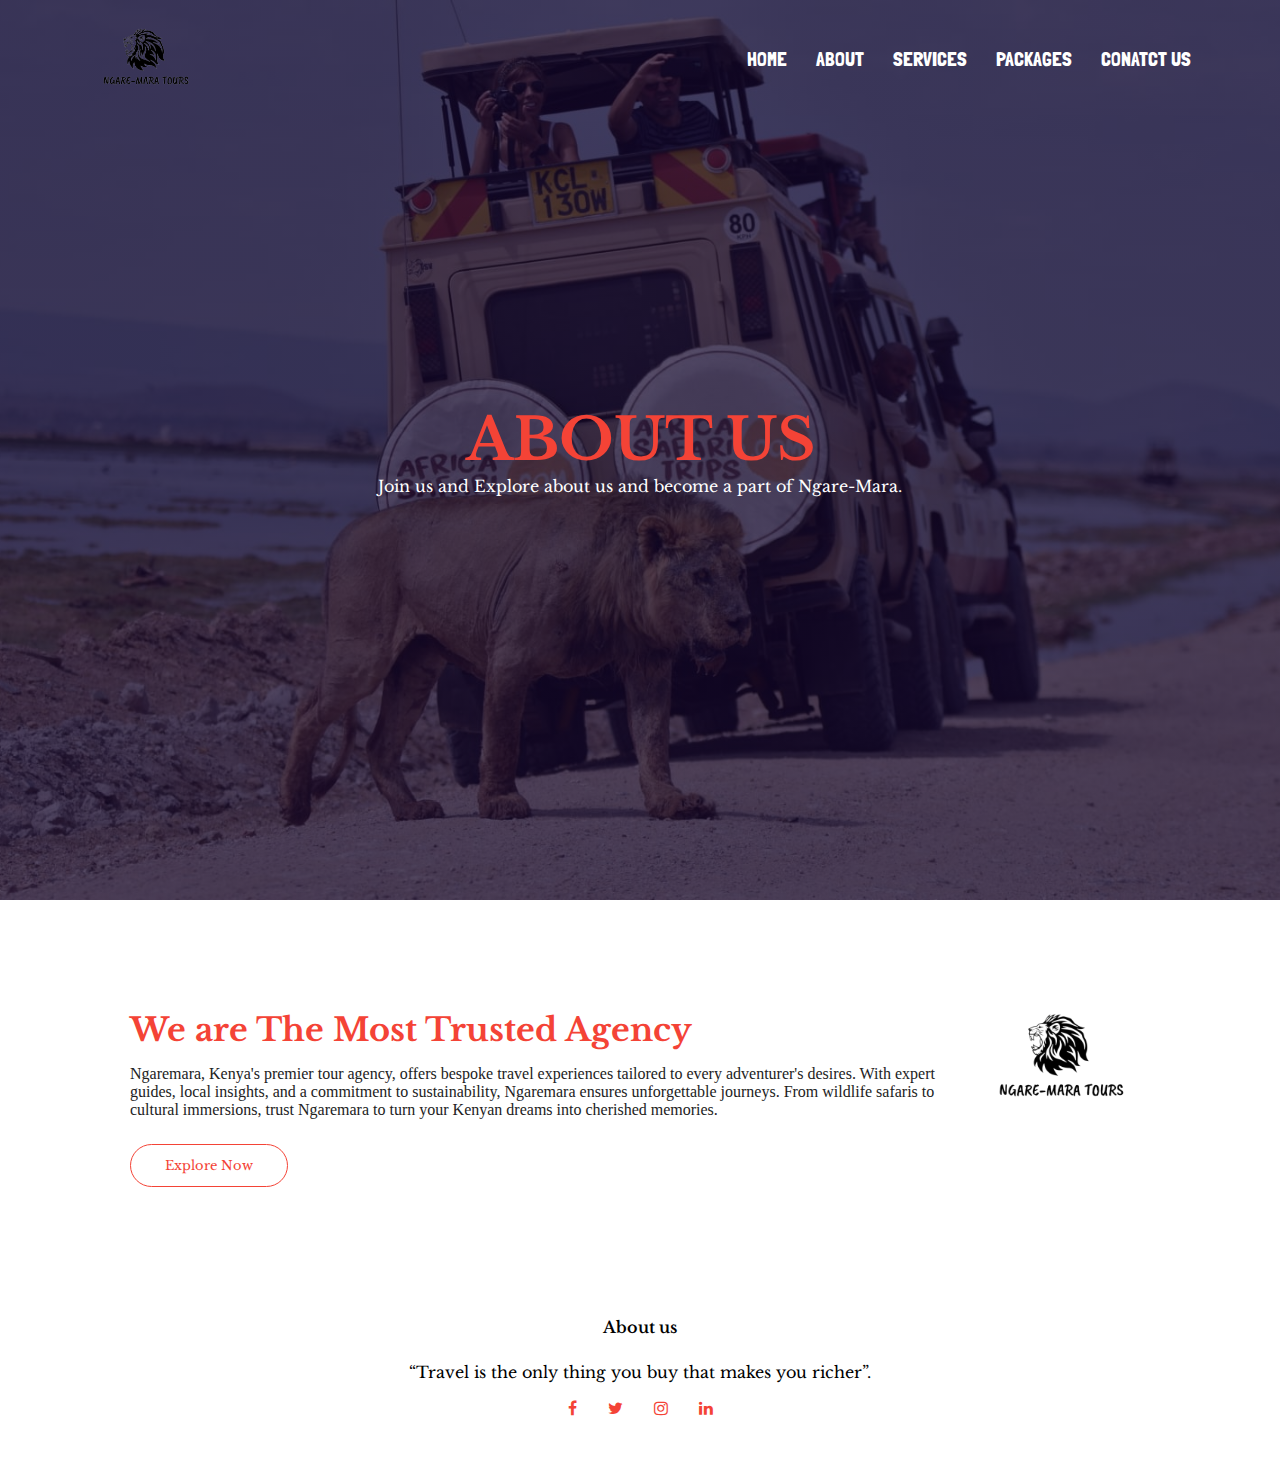
<file: About.html>
<!DOCTYPE html>
<html>
    <head>
        <meta name="viewport" content="width=device-width,
        initial-scale=1.0">
        <title>About Ngare-Mara</title>
        <link rel="stylesheet" href="about.css">
        <link rel="preconnect" href="https://fonts.googleapis.com">
<link rel="preconnect" href="https://fonts.gstatic.com" crossorigin>
<link href="https://fonts.googleapis.com/css2?family=Libre+Baskerville:wght@400;700&family=Londrina+Solid&display=swap" rel="stylesheet">
    <link rel="stylesheet" href="https://stackpath.bootstrapcdn.com/font-awesome/4.7.0/css/font-awesome.min.css">   


    </head>
<body>  
    <section class="ABOUTHEAD"> 
        <nav>
            <a href="index.html"><img src="images/Ngare image_prev_ui.png"></a>
            <div class="nav-links" id="navLinks">
                <ul>
                    <li><a href="index.html">HOME</a></li>
                    <li><a href="About.html">ABOUT</a></li>
                    <li><a href="services.html">SERVICES</a></li>
                    <li><a href="packages.html">PACKAGES</a></li>
                    <li><a href="resources.html">CONATCT US</a></li>
                </ul>
            </div>
        </nav>
        <div class="text-box">
            <h1>ABOUT US</h1>
            <p>Join us and Explore about us and become a part of Ngare-Mara.</p>
        </div>

    </section>

    <section class="about-us">
        <div class="row">
            <div class="about-col">
                <div class="about-content">
                <h1> We are The Most Trusted Agency</h1>
                <p>Ngaremara, Kenya's premier tour agency, offers bespoke travel experiences tailored to every adventurer's desires. With expert guides, local insights, and a commitment to sustainability, Ngaremara ensures unforgettable journeys. From wildlife safaris to cultural immersions, trust Ngaremara to turn your Kenyan dreams into cherished memories.
               </p>
                <a href="destinations.html" class="hero-btn red-btn">Explore Now</a>
                </div>
                <div class="about-image">
                    <img src="images/Ngare image_prev_ui.png" alt="" srcset="">
                </div>
            </div>
        </div>
    </section>
    
    

    <section class="footer">
        <h4>About us</h4>
        <p>“Travel is the only thing you buy that makes you richer”.</p>
        <div class="icons">
            <i class="fa fa-facebook"></i>
            <i class="fa fa-twitter"></i>
            <i class="fa fa-instagram"></i>
            <i class="fa fa-linkedin"></i>        
         </div>
    </section>

    <script >
    </script>

</body>
</html>
</file>
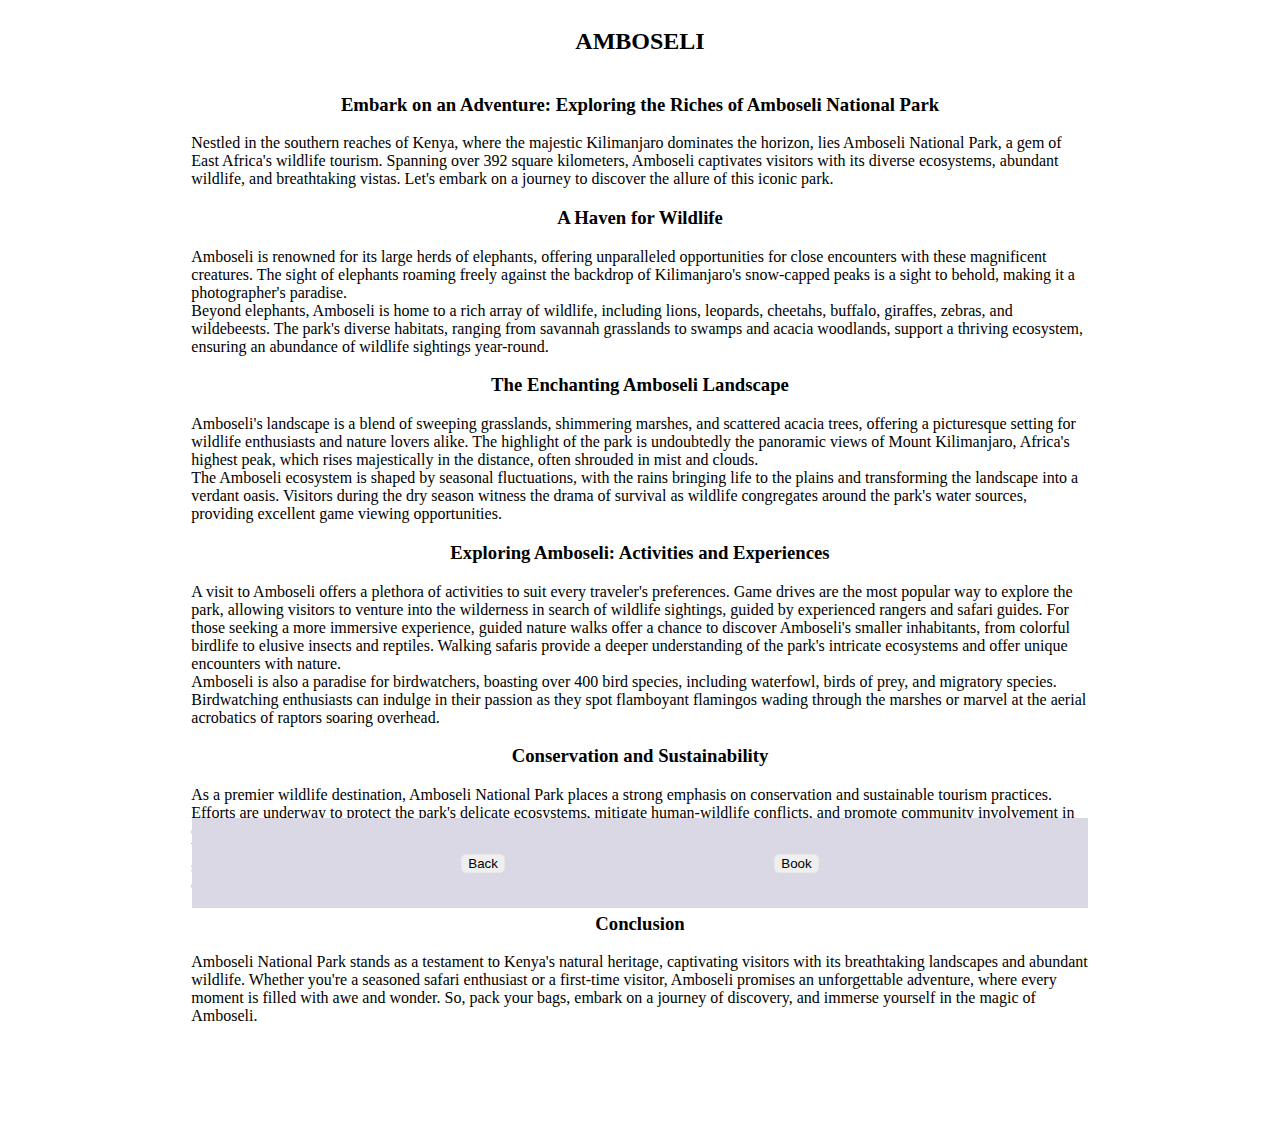
<file: amboseli.html>
<!DOCTYPE html>
<html lang="en">

<head>
    <meta charset="UTF-8" />
    <meta name="viewport" content="width=device-width, initial-scale=1.0" />

    <title>Document</title>
</head>

<body>
    <div style="
        display: flex;
        align-items: center;
        width: 100%;
        justify-content: center;
      ">
        <div class="mck" style="
          align-items: center;
          display: flex;
          flex-direction: column;
          width: 71%;
          margin-bottom: 10dvh;
        ">
            <header>
                <h2>AMBOSELI</h2>
            </header>
            <div class="ctn101">
                <h3 style="text-align: center">
                    Embark on an Adventure: Exploring the Riches of Amboseli National
                    Park
                </h3>
                <p>
                    Nestled in the southern reaches of Kenya, where the majestic
                    Kilimanjaro dominates the horizon, lies Amboseli National Park, a
                    gem of East Africa's wildlife tourism. Spanning over 392 square
                    kilometers, Amboseli captivates visitors with its diverse
                    ecosystems, abundant wildlife, and breathtaking vistas. Let's embark
                    on a journey to discover the allure of this iconic park.
                </p>
                <h3 style="text-align: center">A Haven for Wildlife</h3>
                <p>
                    Amboseli is renowned for its large herds of elephants, offering
                    unparalleled opportunities for close encounters with these
                    magnificent creatures. The sight of elephants roaming freely against
                    the backdrop of Kilimanjaro's snow-capped peaks is a sight to
                    behold, making it a photographer's paradise.
                    <br />
                    Beyond elephants, Amboseli is home to a rich array of wildlife,
                    including lions, leopards, cheetahs, buffalo, giraffes, zebras, and
                    wildebeests. The park's diverse habitats, ranging from savannah
                    grasslands to swamps and acacia woodlands, support a thriving
                    ecosystem, ensuring an abundance of wildlife sightings year-round.
                </p>
                <h3 style="text-align: center">The Enchanting Amboseli Landscape</h3>
                <p>
                    Amboseli's landscape is a blend of sweeping grasslands, shimmering
                    marshes, and scattered acacia trees, offering a picturesque setting
                    for wildlife enthusiasts and nature lovers alike. The highlight of
                    the park is undoubtedly the panoramic views of Mount Kilimanjaro,
                    Africa's highest peak, which rises majestically in the distance,
                    often shrouded in mist and clouds.
                    <br />
                    The Amboseli ecosystem is shaped by seasonal fluctuations, with the
                    rains bringing life to the plains and transforming the landscape
                    into a verdant oasis. Visitors during the dry season witness the
                    drama of survival as wildlife congregates around the park's water
                    sources, providing excellent game viewing opportunities.
                </p>
                <h3 style="text-align: center">
                    Exploring Amboseli: Activities and Experiences
                </h3>
                <p>
                    A visit to Amboseli offers a plethora of activities to suit every
                    traveler's preferences. Game drives are the most popular way to
                    explore the park, allowing visitors to venture into the wilderness
                    in search of wildlife sightings, guided by experienced rangers and
                    safari guides. For those seeking a more immersive experience, guided
                    nature walks offer a chance to discover Amboseli's smaller
                    inhabitants, from colorful birdlife to elusive insects and reptiles.
                    Walking safaris provide a deeper understanding of the park's
                    intricate ecosystems and offer unique encounters with nature.
                    <br />
                    Amboseli is also a paradise for birdwatchers, boasting over 400 bird
                    species, including waterfowl, birds of prey, and migratory species.
                    Birdwatching enthusiasts can indulge in their passion as they spot
                    flamboyant flamingos wading through the marshes or marvel at the
                    aerial acrobatics of raptors soaring overhead.
                </p>
                <h3 style="text-align: center">Conservation and Sustainability</h3>
                <p>
                    As a premier wildlife destination, Amboseli National Park places a
                    strong emphasis on conservation and sustainable tourism practices.
                    Efforts are underway to protect the park's delicate ecosystems,
                    mitigate human-wildlife conflicts, and promote community involvement
                    in conservation initiatives.
                    <br />
                    Visitors are encouraged to support responsible tourism by adhering
                    to park regulations, respecting wildlife and the environment, and
                    supporting local communities through eco-friendly lodges and tour
                    operators like Ngaremara, which prioritize sustainability and
                    community engagement.
                </p>
                <h3 style="text-align: center">Conclusion</h3>
                <p>
                    Amboseli National Park stands as a testament to Kenya's natural
                    heritage, captivating visitors with its breathtaking landscapes and
                    abundant wildlife. Whether you're a seasoned safari enthusiast or a
                    first-time visitor, Amboseli promises an unforgettable adventure,
                    where every moment is filled with awe and wonder. So, pack your
                    bags, embark on a journey of discovery, and immerse yourself in the
                    magic of Amboseli.
                </p>
            </div>
            <div class="option" style="
            position: fixed;
            margin-top: 90dvh;
            align-items: center;
            display: flex;
            justify-content: space-evenly;
            background-color: #dbd8e6;
            width: 70%;
            height: 10dvh;
          ">
                <a href="destinations.html"> <button type="button" style="border: 1px solid #e8e8e8; width: 100%;border-radius: 5px;">Back</button></a>
                <a href="form1.html"><button type="button" style="border: 1px solid #e8e8e8; width: 100%;border-radius: 5px;">Book</button></a>
            </div>
        </div>
    </div>
</body>

</html>
</file>
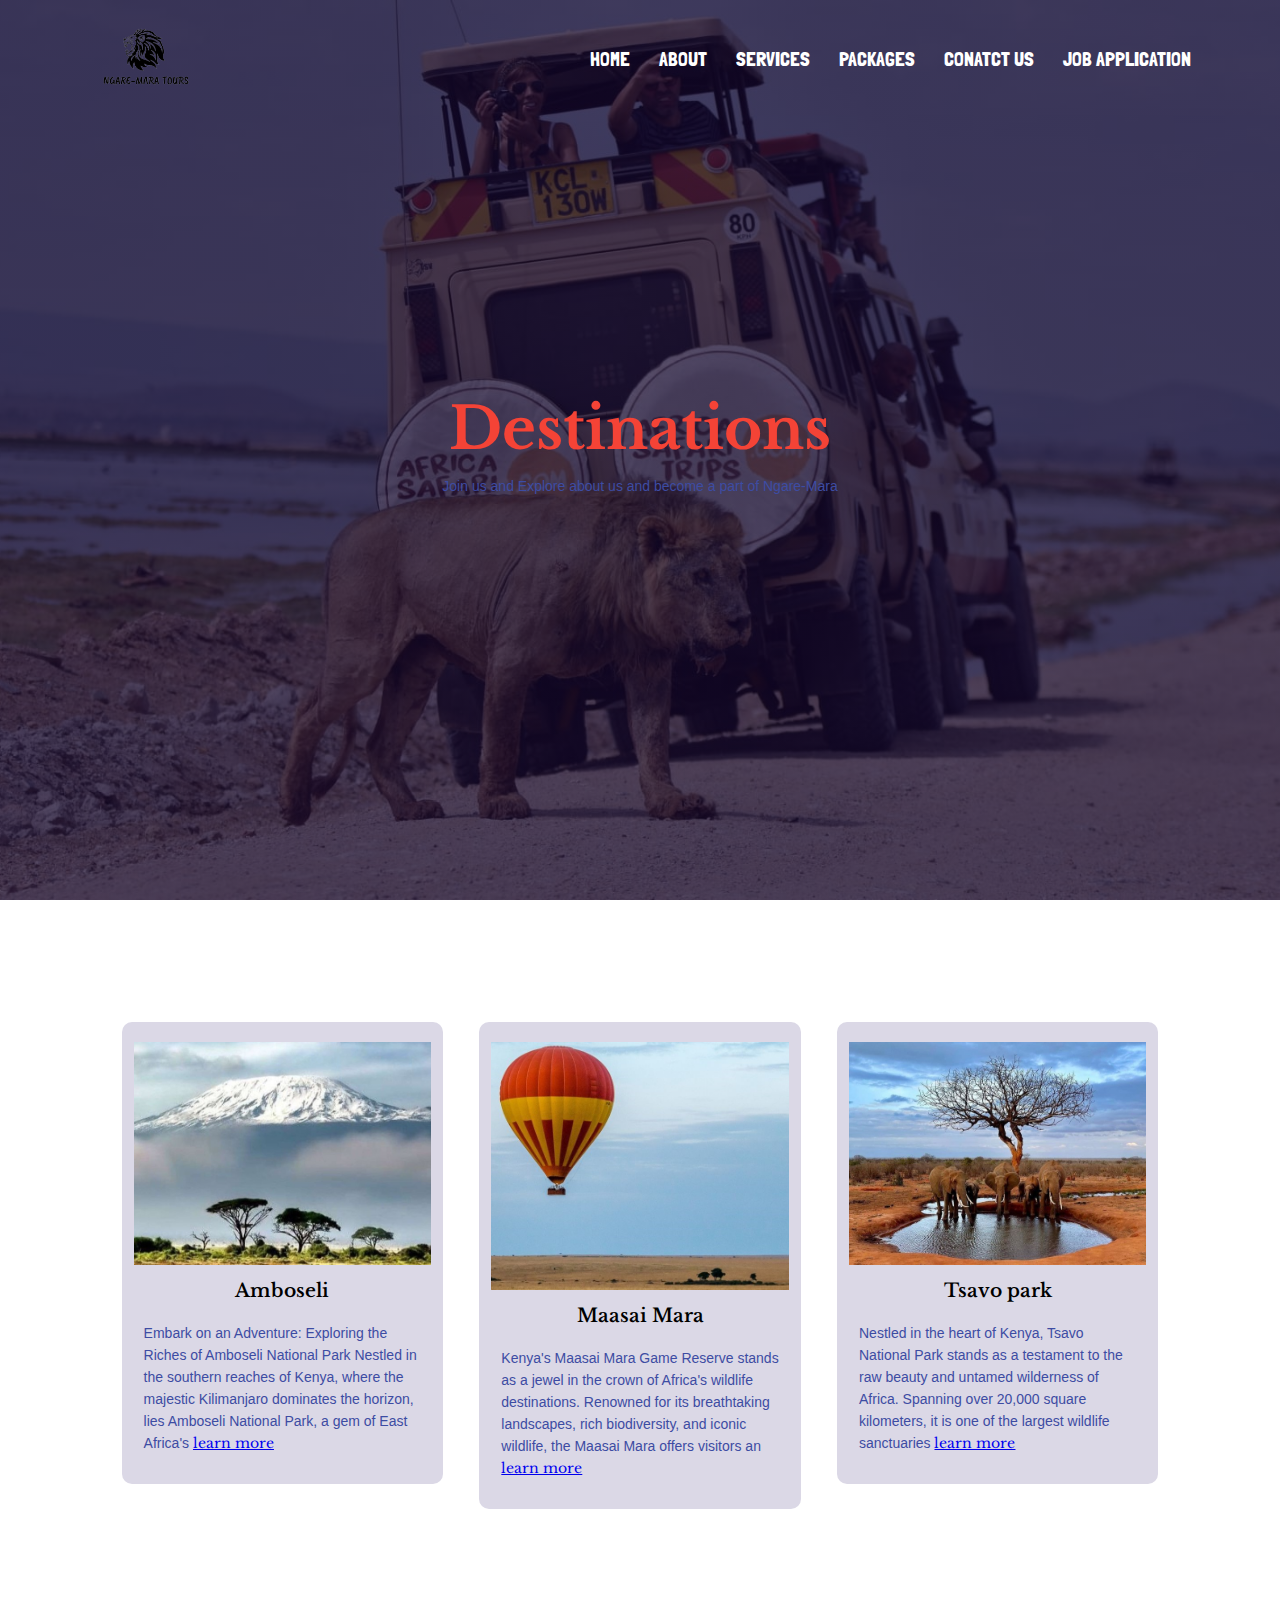
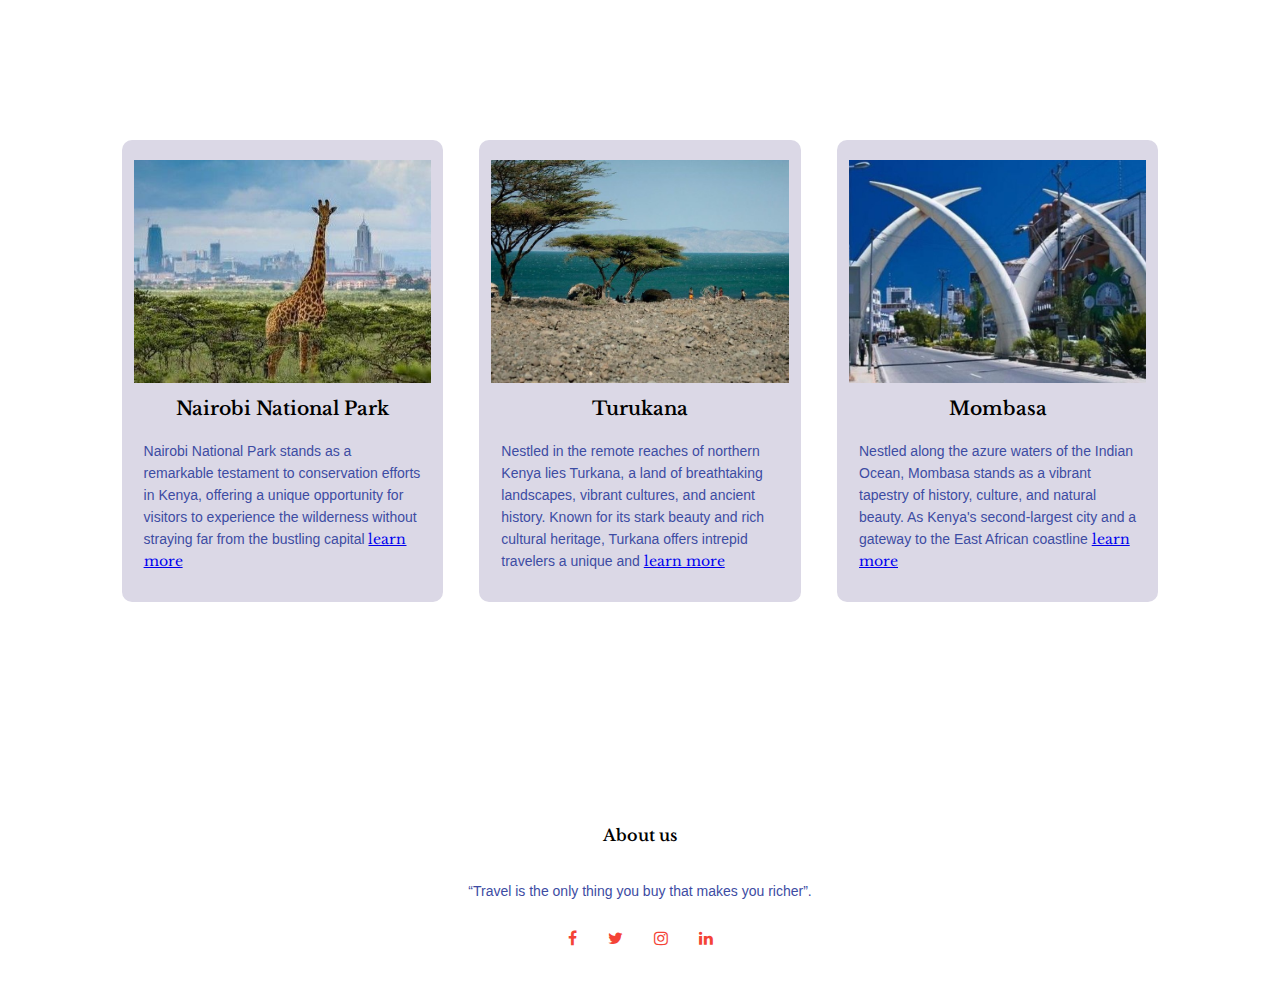
<file: destinations.html>
<!DOCTYPE html>
<html lang="en">
<head>
    <meta charset="UTF-8">
    <meta name="viewport" content="width=device-width, initial-scale=1.0">
    <link rel="stylesheet" href="destinations.css">
    <link rel="preconnect" href="https://fonts.googleapis.com">
    <link rel="preconnect" href="https://fonts.gstatic.com" crossorigin>
    <link href="https://fonts.googleapis.com/css2?family=Libre+Baskerville:wght@400;700&family=Londrina+Solid&display=swap" rel="stylesheet">
    <link rel="stylesheet" href="https://stackpath.bootstrapcdn.com/font-awesome/4.7.0/css/font-awesome.min.css">   
    
    <title>Destinations</title>
</head>
<body>
    <section class="ABOUTHEAD"> 
        <nav>
            <a href="index.html"><img src="images/Ngare image_prev_ui.png"></a>
            <div class="nav-links" id="navLinks">
                <ul>
                    <li><a href="index.html">HOME</a></li>
                    <li><a href="About.html">ABOUT</a></li>
                    <li><a href="services.html">SERVICES</a></li>
                    <li><a href="packages.html">PACKAGES</a></li>
                    <li><a href="resources.html">CONATCT US</a></li>
                    <li><a href="Job application.html">JOB APPLICATION</a></li>
                </ul>
            </div>
        </nav>
        <div class="text-box">
            <h1>Destinations</h1>
            <p>Join us and Explore about us and become a part of Ngare-Mara</p>
        </div>
    </section>
    <section>
        <div class="row">
            <div class="t1">
            <div class="course-col">
                <img src="images/amboseli.jpg" >
                <h3>Amboseli</h3>
                <p>Embark on an Adventure: Exploring the Riches of Amboseli National Park

                    Nestled in the southern reaches of Kenya, where the majestic Kilimanjaro dominates the 
                    horizon, lies Amboseli National Park, a gem of East Africa's <a href="amboseli.html" >learn more</a> </p>
            </div>
            <div class="course-col">
                <img src="images/mara.jpg" >
                <h3>Maasai Mara</h3>
                <p>Kenya's Maasai Mara Game Reserve stands as a jewel in the crown of Africa's wildlife destinations. Renowned for its breathtaking landscapes, rich biodiversity, and iconic wildlife, the Maasai Mara offers visitors an <a href="maasaimara.html" >learn more</a> </p>
            </div>
            <div class="course-col">
                <img src="images/Tsavo National Park Kenya_Facts.jpeg" >
                <h3>Tsavo park</h3>
                <p>Nestled in the heart of Kenya, Tsavo National Park stands as a testament to the raw beauty and untamed wilderness of Africa. Spanning over 20,000 square kilometers, it is one of the largest wildlife sanctuaries <a href="tsavo.html" >learn more</a> </p>
            </div>
            </div>
        </div>
        <div class="row">
            <div class="t1">
            <div class="course-col">
                <img src="images/Nairobi National Park, Kenya.jpeg" >
                <h3>Nairobi National Park</h3>
                <p>Nairobi National Park stands as a remarkable testament to conservation efforts in Kenya, offering a unique opportunity for visitors to experience the wilderness without straying far from the bustling capital <a href="nairobi.html" >learn more</a> </p>
            </div>
            <div class="course-col">
                <img src="images/Lake Turkana - Kenya.jpeg" >
                <h3>Turukana</h3>
                <p>Nestled in the remote reaches of northern Kenya lies Turkana, a land of breathtaking landscapes, vibrant cultures, and ancient history. Known for its stark beauty and rich cultural heritage, Turkana offers intrepid travelers a unique and  <a href="turukana.html" >learn more</a> </p>
            </div>
            <div class="course-col">
                <img src="images/Full day tour in Mombasa.jpeg" >
                <h3>Mombasa</h3>
                <p>Nestled along the azure waters of the Indian Ocean, Mombasa stands as a vibrant tapestry of history, culture, and natural beauty. As Kenya's second-largest city and a gateway to the East African coastline <a href="mombasa.html" >learn more</a> </p>
            </div>
            </div>
        </div>
    </section>
    <section class="footer">
        <h4>About us</h4>
        <p>“Travel is the only thing you buy that makes you richer”.</p>
        <div class="icons">
            <i class="fa fa-facebook"></i>
            <i class="fa fa-twitter"></i>
            <i class="fa fa-instagram"></i>
            <i class="fa fa-linkedin"></i>        
         </div>
    </section>
</body>
</html>
</file>
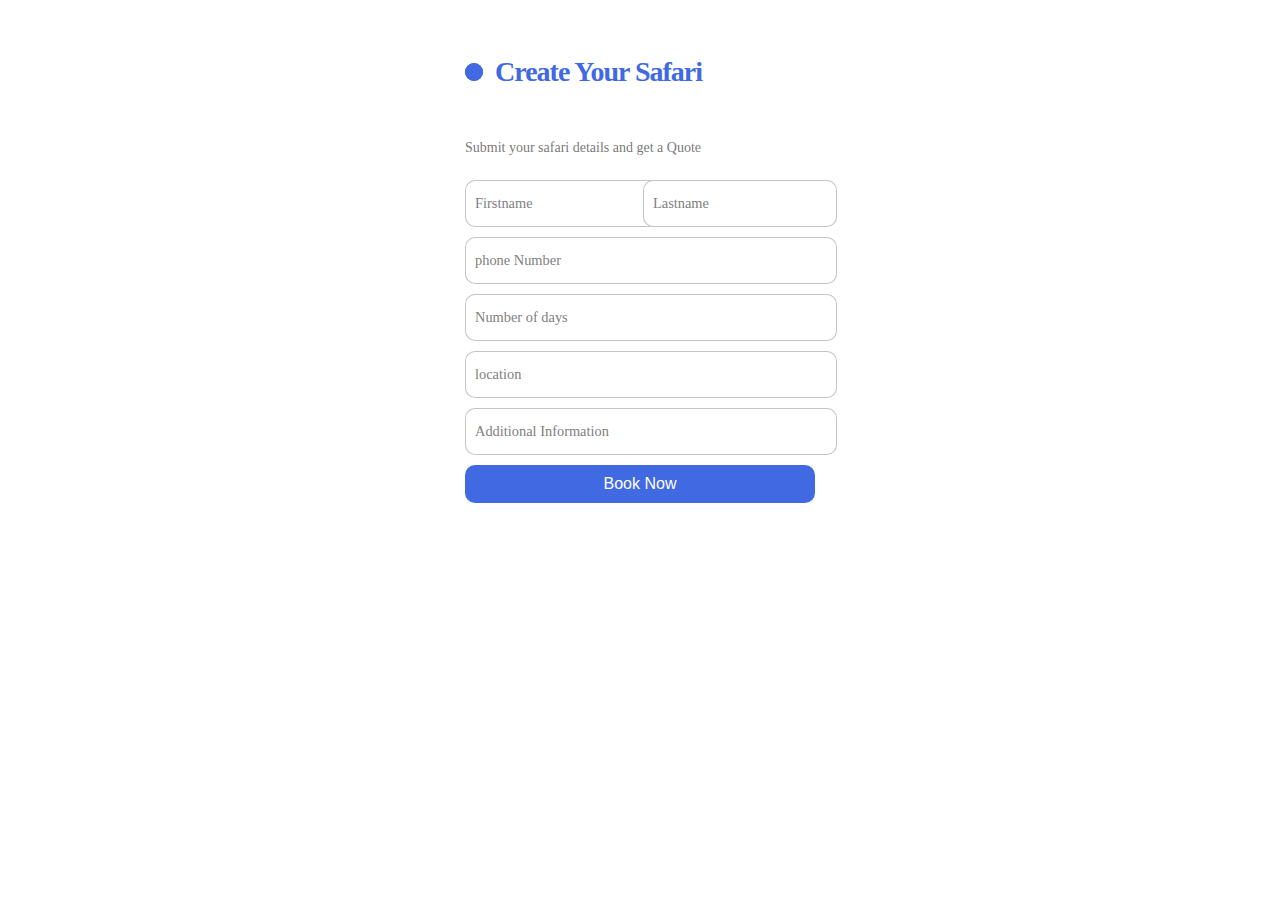
<file: form1.html>
<!DOCTYPE html>
<html lang="en">

<head>
    <meta charset="UTF-8">
    <meta name="viewport" content="width= , initial-scale=1.0">
    <link rel="stylesheet" href="form1.css">
    <title>Document</title>
</head>

<body>
    <form class="form">
        <p class="title">Create Your Safari </p>
        <p class="message">Submit your safari details and get a Quote </p>
        <div class="flex">
            <label>
                <input required="" placeholder="" type="text" class="input">
                <span>Firstname</span>
            </label>

            <label>
                <input required="" placeholder="" type="text" class="input">
                <span>Lastname</span>
            </label>
        </div>

        <label>
            <input required="" placeholder="" type="tel" class="input">
            <span>phone Number</span>
        </label>

        <label>
            <input required="" placeholder="" type="number" class="input">
            <span>Number of days</span>
        </label>
        <label>
            <input required="" placeholder="" type="text" class="input">
            <span>location</span>
        </label>
        <label>
            <input required="" placeholder="" type="text" class="input">
            <span>Additional Information</span>
        </label>
        <input type="submit" value="Book Now" class="submit">
    </form>
    <section>
        <div class="popup">
            <img src="images/404-tick.png" alt="" srcset="">
            <h4>Thank You</h4>
            <P>Your request has beem submited succesfully
                <br>
                we shall contact you soon to get your quote
            </P>
            <a href="index.html">
                <input type="button" value="Done" class="rtnBtn">
            </a>
        </div>
    <section>
    <script src="form1.js"></script>
</body>

</html>
</file>
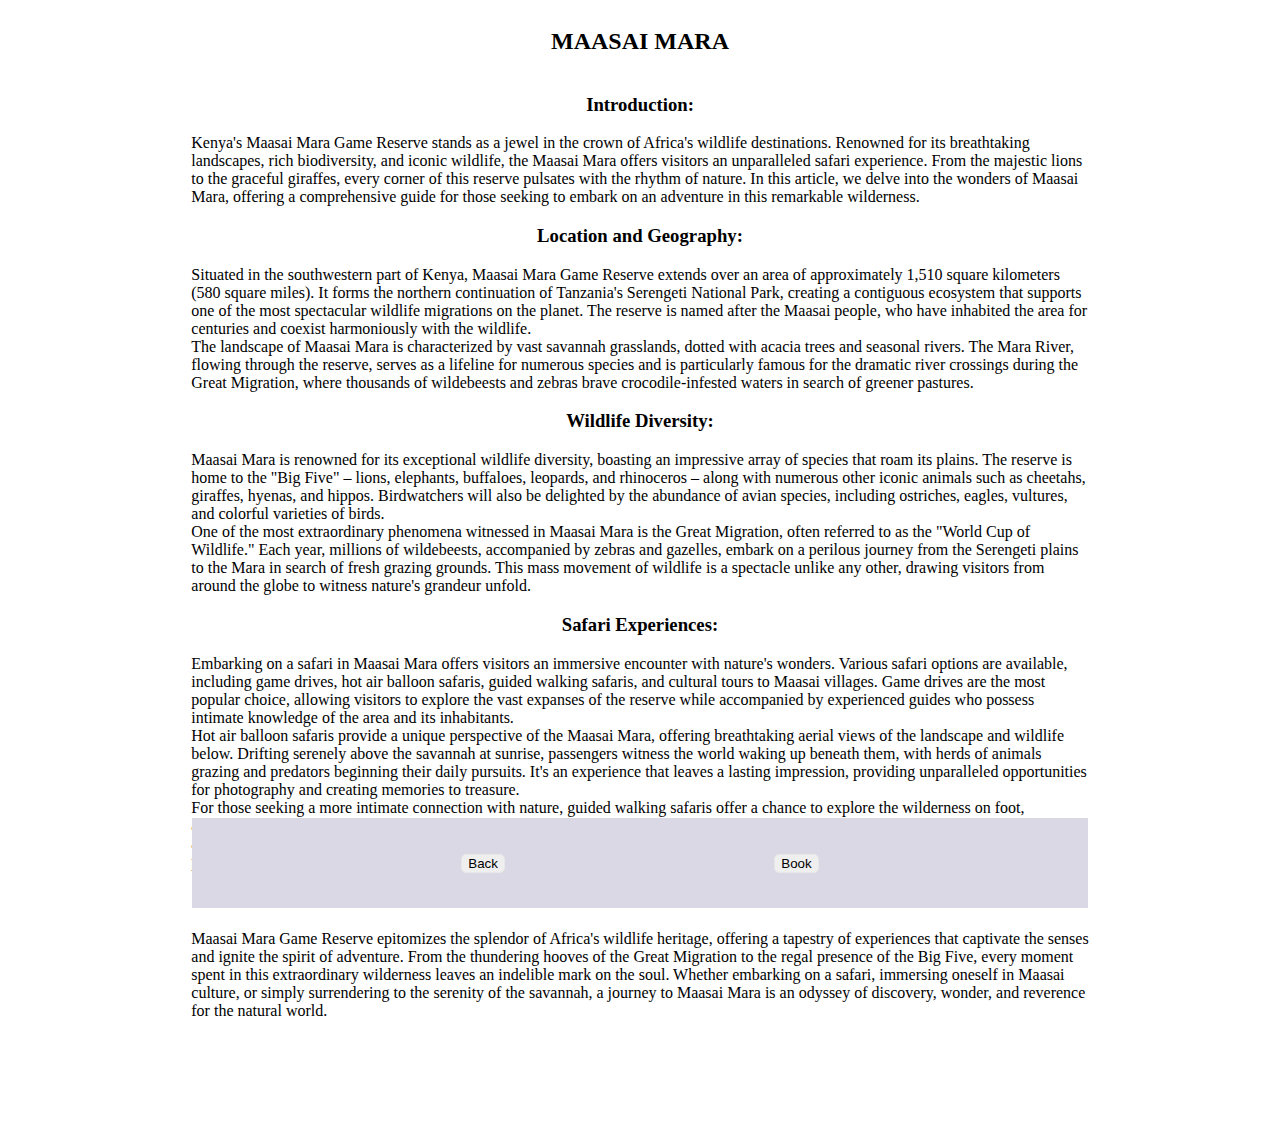
<file: maasaimara.html>
<!DOCTYPE html>
<html lang="en">

<head>
    <meta charset="UTF-8" />
    <meta name="viewport" content="width=device-width, initial-scale=1.0" />

    <title>Document</title>
</head>

<body>
    <div style="
        display: flex;
        align-items: center;
        width: 100%;
        justify-content: center;
      ">
        <div class="mck" style="
          align-items: center;
          display: flex;
          flex-direction: column;
          width: 71%;
          margin-bottom: 10dvh;
        ">
            <header>
                <h2>MAASAI MARA</h2>
            </header>
            <div class="ctn101">
                <h3 style="text-align: center">Introduction:</h3>
                <P>Kenya's Maasai Mara Game Reserve stands as a jewel in the crown of Africa's wildlife destinations. Renowned for its breathtaking landscapes, rich biodiversity, and iconic wildlife, the Maasai Mara offers visitors an unparalleled safari experience. From the majestic lions to the graceful giraffes, every corner of this reserve pulsates with the rhythm of nature. In this article, we delve into the wonders of Maasai Mara, offering a comprehensive guide for those seeking to embark on an adventure in this remarkable wilderness.</P>
                <h3 style="text-align: center">Location and Geography:</h3>
                <P>Situated in the southwestern part of Kenya, Maasai Mara Game Reserve extends over an area of approximately 1,510 square kilometers (580 square miles). It forms the northern continuation of Tanzania's Serengeti National Park, creating a contiguous ecosystem that supports one of the most spectacular wildlife migrations on the planet. The reserve is named after the Maasai people, who have inhabited the area for centuries and coexist harmoniously with the wildlife.
                    <br>
                    The landscape of Maasai Mara is characterized by vast savannah grasslands, dotted with acacia trees and seasonal rivers. The Mara River, flowing through the reserve, serves as a lifeline for numerous species and is particularly famous for the dramatic river crossings during the Great Migration, where thousands of wildebeests and zebras brave crocodile-infested waters in search of greener pastures.</P>
                <h3 style="text-align: center">Wildlife Diversity:</h3>
                <P>Maasai Mara is renowned for its exceptional wildlife diversity, boasting an impressive array of species that roam its plains. The reserve is home to the "Big Five" – lions, elephants, buffaloes, leopards, and rhinoceros – along with numerous other iconic animals such as cheetahs, giraffes, hyenas, and hippos. Birdwatchers will also be delighted by the abundance of avian species, including ostriches, eagles, vultures, and colorful varieties of birds.
                    <br>
                    One of the most extraordinary phenomena witnessed in Maasai Mara is the Great Migration, often referred to as the "World Cup of Wildlife." Each year, millions of wildebeests, accompanied by zebras and gazelles, embark on a perilous journey from the Serengeti plains to the Mara in search of fresh grazing grounds. This mass movement of wildlife is a spectacle unlike any other, drawing visitors from around the globe to witness nature's grandeur unfold.</P>
                <h3 style="text-align: center">Safari Experiences:</h3>
                <P>Embarking on a safari in Maasai Mara offers visitors an immersive encounter with nature's wonders. Various safari options are available, including game drives, hot air balloon safaris, guided walking safaris, and cultural tours to Maasai villages. Game drives are the most popular choice, allowing visitors to explore the vast expanses of the reserve while accompanied by experienced guides who possess intimate knowledge of the area and its inhabitants.
<br>
                    Hot air balloon safaris provide a unique perspective of the Maasai Mara, offering breathtaking aerial views of the landscape and wildlife below. Drifting serenely above the savannah at sunrise, passengers witness the world waking up beneath them, with herds of animals grazing and predators beginning their daily pursuits. It's an experience that leaves a lasting impression, providing unparalleled opportunities for photography and creating memories to treasure.
                   <br> 
                    For those seeking a more intimate connection with nature, guided walking safaris offer a chance to explore the wilderness on foot, accompanied by knowledgeable guides who impart insights into the ecosystem's intricacies. Walking safaris provide an opportunity to appreciate the smaller details of the bush, from tracking animal footprints to identifying medicinal plants traditionally used by the Maasai people.</P>
                <h3 style="text-align: center">Conclusion:
                </h3>
                <P>Maasai Mara Game Reserve epitomizes the splendor of Africa's wildlife heritage, offering a tapestry of experiences that captivate the senses and ignite the spirit of adventure. From the thundering hooves of the Great Migration to the regal presence of the Big Five, every moment spent in this extraordinary wilderness leaves an indelible mark on the soul. Whether embarking on a safari, immersing oneself in Maasai culture, or simply surrendering to the serenity of the savannah, a journey to Maasai Mara is an odyssey of discovery, wonder, and reverence for the natural world.</P>
            </div>
            <div class="option" style="
            position: fixed;
            margin-top: 90dvh;
            align-items: center;
            display: flex;
            justify-content: space-evenly;
            background-color: #dbd8e6;
            width: 70%;
            height: 10dvh;
          ">
                <a href="destinations.html"> <button type="button" style="border: 1px solid #e8e8e8; width: 100%;border-radius: 5px;">Back</button></a>
                <a href="form1.html"><button type="button" style="border: 1px solid #e8e8e8; width: 100%;border-radius: 5px;">Book</button></a>
            </div>
        </div>
    </div>
</body>

</html>
</file>
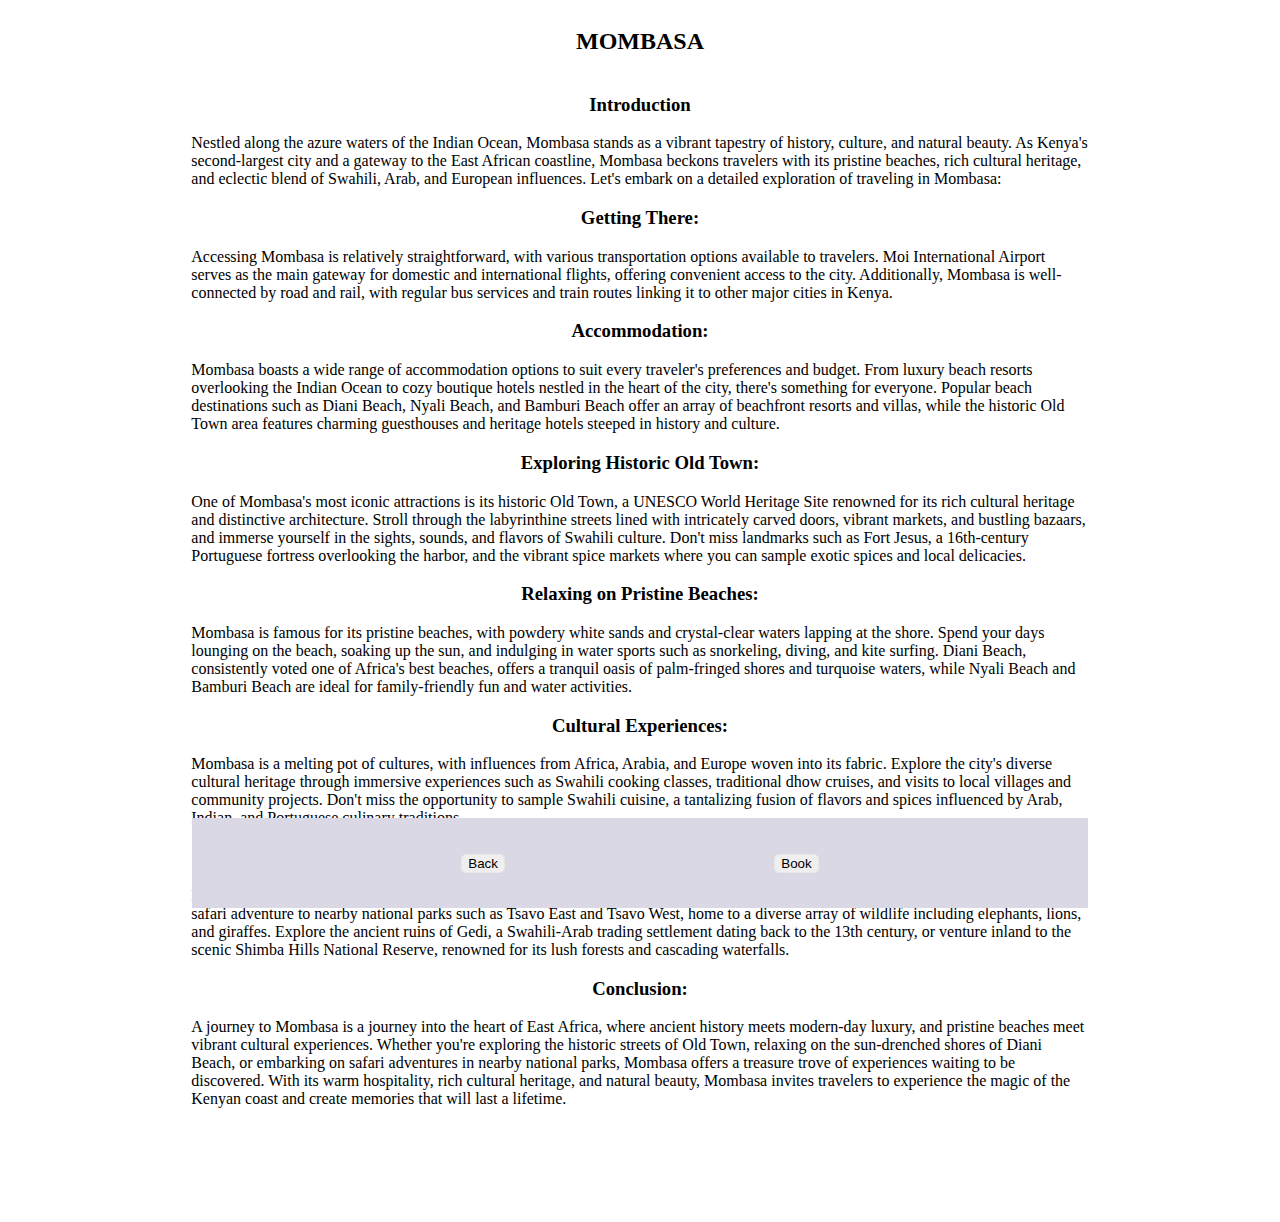
<file: mombasa.html>
<!DOCTYPE html>
<html lang="en">

<head>
    <meta charset="UTF-8" />
    <meta name="viewport" content="width=device-width, initial-scale=1.0" />

    <title>Document</title>
</head>

<body>
    <div style="
        display: flex;
        align-items: center;
        width: 100%;
        justify-content: center;
      ">
        <div class="mck" style="
          align-items: center;
          display: flex;
          flex-direction: column;
          width: 71%;
          margin-bottom: 10dvh;
        ">
            <header>
                <h2>MOMBASA</h2>
            </header>
            <div class="ctn101">
                <h3 style="text-align: center">Introduction</h3>
                <p>Nestled along the azure waters of the Indian Ocean, Mombasa stands as a vibrant tapestry of history, culture, and natural beauty. As Kenya's second-largest city and a gateway to the East African coastline, Mombasa beckons travelers with its pristine beaches, rich cultural heritage, and eclectic blend of Swahili, Arab, and European influences. Let's embark on a detailed exploration of traveling in Mombasa:</p>
                <h3 style="text-align: center">Getting There:</h3>
                <p>Accessing Mombasa is relatively straightforward, with various transportation options available to travelers. Moi International Airport serves as the main gateway for domestic and international flights, offering convenient access to the city. Additionally, Mombasa is well-connected by road and rail, with regular bus services and train routes linking it to other major cities in Kenya.</p>
                <h3 style="text-align: center">Accommodation:</h3>
                <p>Mombasa boasts a wide range of accommodation options to suit every traveler's preferences and budget. From luxury beach resorts overlooking the Indian Ocean to cozy boutique hotels nestled in the heart of the city, there's something for everyone. Popular beach destinations such as Diani Beach, Nyali Beach, and Bamburi Beach offer an array of beachfront resorts and villas, while the historic Old Town area features charming guesthouses and heritage hotels steeped in history and culture.</p>
                <h3 style="text-align: center">Exploring Historic Old Town:</h3>
                <p>One of Mombasa's most iconic attractions is its historic Old Town, a UNESCO World Heritage Site renowned for its rich cultural heritage and distinctive architecture. Stroll through the labyrinthine streets lined with intricately carved doors, vibrant markets, and bustling bazaars, and immerse yourself in the sights, sounds, and flavors of Swahili culture. Don't miss landmarks such as Fort Jesus, a 16th-century Portuguese fortress overlooking the harbor, and the vibrant spice markets where you can sample exotic spices and local delicacies.</p>
                <h3 style="text-align: center">Relaxing on Pristine Beaches:</h3>
                <p>Mombasa is famous for its pristine beaches, with powdery white sands and crystal-clear waters lapping at the shore. Spend your days lounging on the beach, soaking up the sun, and indulging in water sports such as snorkeling, diving, and kite surfing. Diani Beach, consistently voted one of Africa's best beaches, offers a tranquil oasis of palm-fringed shores and turquoise waters, while Nyali Beach and Bamburi Beach are ideal for family-friendly fun and water activities.</p>
                <h3 style="text-align: center">Cultural Experiences:</h3>
                <p>Mombasa is a melting pot of cultures, with influences from Africa, Arabia, and Europe woven into its fabric. Explore the city's diverse cultural heritage through immersive experiences such as Swahili cooking classes, traditional dhow cruises, and visits to local villages and community projects. Don't miss the opportunity to sample Swahili cuisine, a tantalizing fusion of flavors and spices influenced by Arab, Indian, and Portuguese culinary traditions.</p>
                <h3 style="text-align: center">Day Trips and Excursions:</h3>
                <p>Beyond the city limits, Mombasa offers a wealth of day trip options and excursions to nearby attractions and natural wonders. Embark on a safari adventure to nearby national parks such as Tsavo East and Tsavo West, home to a diverse array of wildlife including elephants, lions, and giraffes. Explore the ancient ruins of Gedi, a Swahili-Arab trading settlement dating back to the 13th century, or venture inland to the scenic Shimba Hills National Reserve, renowned for its lush forests and cascading waterfalls.</p>
                <h3 style="text-align: center">Conclusion:</h3>
                <p>A journey to Mombasa is a journey into the heart of East Africa, where ancient history meets modern-day luxury, and pristine beaches meet vibrant cultural experiences. Whether you're exploring the historic streets of Old Town, relaxing on the sun-drenched shores of Diani Beach, or embarking on safari adventures in nearby national parks, Mombasa offers a treasure trove of experiences waiting to be discovered. With its warm hospitality, rich cultural heritage, and natural beauty, Mombasa invites travelers to experience the magic of the Kenyan coast and create memories that will last a lifetime.</p>
            </div>
            <div class="option" style="
            position: fixed;
            margin-top: 90dvh;
            align-items: center;
            display: flex;
            justify-content: space-evenly;
            background-color: #dbd8e6;
            width: 70%;
            height: 10dvh;
          ">
                <a href="destinations.html"> <button type="button" style="border: 1px solid #e8e8e8; width: 100%;border-radius: 5px;">Back</button></a>
                <a href="form1.html"><button type="button" style="border: 1px solid #e8e8e8; width: 100%;border-radius: 5px;">Book</button></a>
            </div>
        </div>
    </div>
</body>

</html>
</file>
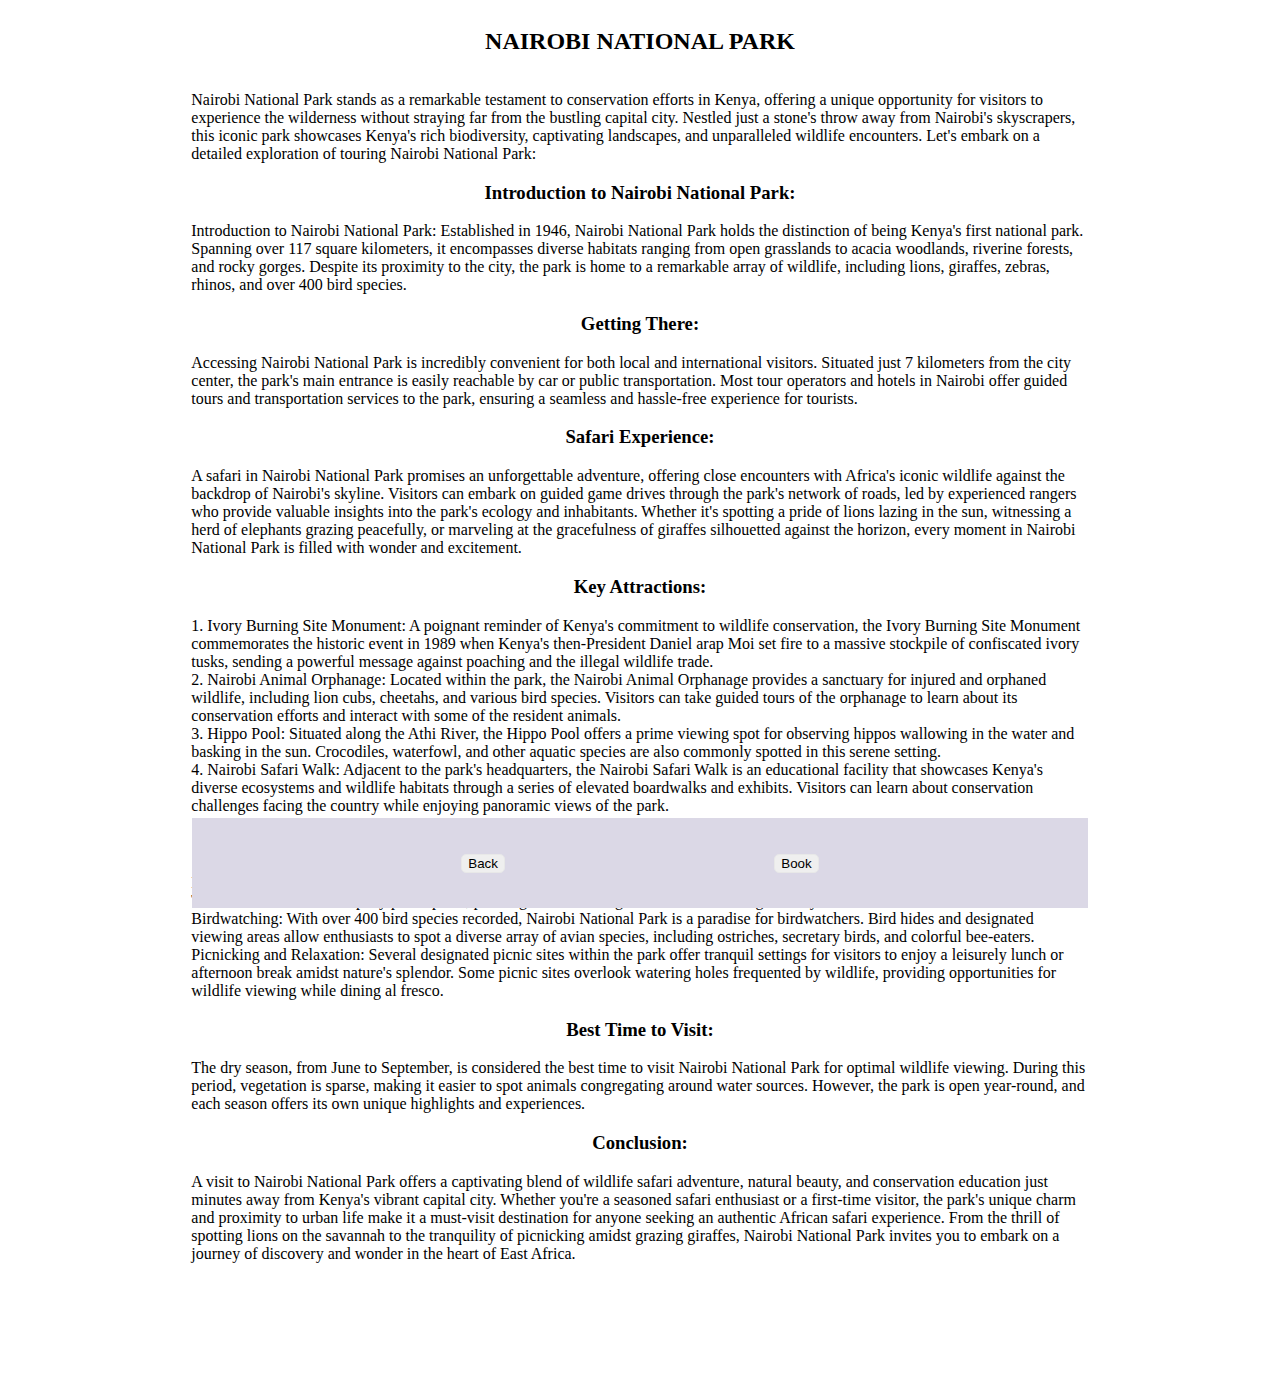
<file: nairobi.html>
<!DOCTYPE html>
<html lang="en">

<head>
    <meta charset="UTF-8" />
    <meta name="viewport" content="width=device-width, initial-scale=1.0" />

    <title>Document</title>
</head>

<body>
    <div style="
        display: flex;
        align-items: center;
        width: 100%;
        justify-content: center;
      ">
        <div class="mck" style="
          align-items: center;
          display: flex;
          flex-direction: column;
          width: 71%;
          margin-bottom: 10dvh;
        ">
            <header>
                <h2>NAIROBI NATIONAL PARK</h2>
            </header>
            <div class="ctn101">
                <p>Nairobi National Park stands as a remarkable testament to conservation efforts in Kenya, offering a unique opportunity for visitors to experience the wilderness without straying far from the bustling capital city. Nestled just a stone's throw away from Nairobi's skyscrapers, this iconic park showcases Kenya's rich biodiversity, captivating landscapes, and unparalleled wildlife encounters. Let's embark on a detailed exploration of touring Nairobi National Park:</p>
                <h3 style="text-align: center">Introduction to Nairobi National Park:</h3>
                <p>Introduction to Nairobi National Park:
                    Established in 1946, Nairobi National Park holds the distinction of being Kenya's first national park. Spanning over 117 square kilometers, it encompasses diverse habitats ranging from open grasslands to acacia woodlands, riverine forests, and rocky gorges. Despite its proximity to the city, the park is home to a remarkable array of wildlife, including lions, giraffes, zebras, rhinos, and over 400 bird species.</p>
                <h3 style="text-align: center">Getting There:</h3>
                <p>Accessing Nairobi National Park is incredibly convenient for both local and international visitors. Situated just 7 kilometers from the city center, the park's main entrance is easily reachable by car or public transportation. Most tour operators and hotels in Nairobi offer guided tours and transportation services to the park, ensuring a seamless and hassle-free experience for tourists.</p>
                <h3 style="text-align: center">Safari Experience:</h3>
                <p>A safari in Nairobi National Park promises an unforgettable adventure, offering close encounters with Africa's iconic wildlife against the backdrop of Nairobi's skyline. Visitors can embark on guided game drives through the park's network of roads, led by experienced rangers who provide valuable insights into the park's ecology and inhabitants. Whether it's spotting a pride of lions lazing in the sun, witnessing a herd of elephants grazing peacefully, or marveling at the gracefulness of giraffes silhouetted against the horizon, every moment in Nairobi National Park is filled with wonder and excitement.</p>
                <h3 style="text-align: center">Key Attractions:</h3>
                <p>1. Ivory Burning Site Monument: A poignant reminder of Kenya's commitment to wildlife conservation, the Ivory Burning Site Monument commemorates the historic event in 1989 when Kenya's then-President Daniel arap Moi set fire to a massive stockpile of confiscated ivory tusks, sending a powerful message against poaching and the illegal wildlife trade.
                    <br>
                    2. Nairobi Animal Orphanage: Located within the park, the Nairobi Animal Orphanage provides a sanctuary for injured and orphaned wildlife, including lion cubs, cheetahs, and various bird species. Visitors can take guided tours of the orphanage to learn about its conservation efforts and interact with some of the resident animals.
                    <br>
                    3. Hippo Pool: Situated along the Athi River, the Hippo Pool offers a prime viewing spot for observing hippos wallowing in the water and basking in the sun. Crocodiles, waterfowl, and other aquatic species are also commonly spotted in this serene setting.
                    <br>
                    4. Nairobi Safari Walk: Adjacent to the park's headquarters, the Nairobi Safari Walk is an educational facility that showcases Kenya's diverse ecosystems and wildlife habitats through a series of elevated boardwalks and exhibits. Visitors can learn about conservation challenges facing the country while enjoying panoramic views of the park.</p>
                <h3 style="text-align: center">Activities Beyond Safari:</h3>
                <p>Nature Walks: Guided nature walks provide an opportunity to explore the park on foot, immersing visitors in its sights, sounds, and scents. Trained naturalists accompany participants, pointing out interesting flora and fauna along the way.
                    <br>
                    Birdwatching: With over 400 bird species recorded, Nairobi National Park is a paradise for birdwatchers. Bird hides and designated viewing areas allow enthusiasts to spot a diverse array of avian species, including ostriches, secretary birds, and colorful bee-eaters.
                    <br>
                    Picnicking and Relaxation: Several designated picnic sites within the park offer tranquil settings for visitors to enjoy a leisurely lunch or afternoon break amidst nature's splendor. Some picnic sites overlook watering holes frequented by wildlife, providing opportunities for wildlife viewing while dining al fresco.</p>
                <h3 style="text-align: center">Best Time to Visit:</h3>
                <p>The dry season, from June to September, is considered the best time to visit Nairobi National Park for optimal wildlife viewing. During this period, vegetation is sparse, making it easier to spot animals congregating around water sources. However, the park is open year-round, and each season offers its own unique highlights and experiences.</p>
                <h3 style="text-align: center">Conclusion:</h3>
                <p>A visit to Nairobi National Park offers a captivating blend of wildlife safari adventure, natural beauty, and conservation education just minutes away from Kenya's vibrant capital city. Whether you're a seasoned safari enthusiast or a first-time visitor, the park's unique charm and proximity to urban life make it a must-visit destination for anyone seeking an authentic African safari experience. From the thrill of spotting lions on the savannah to the tranquility of picnicking amidst grazing giraffes, Nairobi National Park invites you to embark on a journey of discovery and wonder in the heart of East Africa.</p>
            </div>
            <div class="option" style="
            position: fixed;
            margin-top: 90dvh;
            align-items: center;
            display: flex;
            justify-content: space-evenly;
            background-color: #dbd8e6;
            width: 70%;
            height: 10dvh;
          ">
                <a href="destinations.html"> <button type="button" style="border: 1px solid #e8e8e8; width: 100%;border-radius: 5px;">Back</button></a>
                <a href="form1.html"><button type="button" style="border: 1px solid #e8e8e8; width: 100%;border-radius: 5px;">Book</button></a>
            </div>
        </div>
    </div>
</body>

</html>
</file>
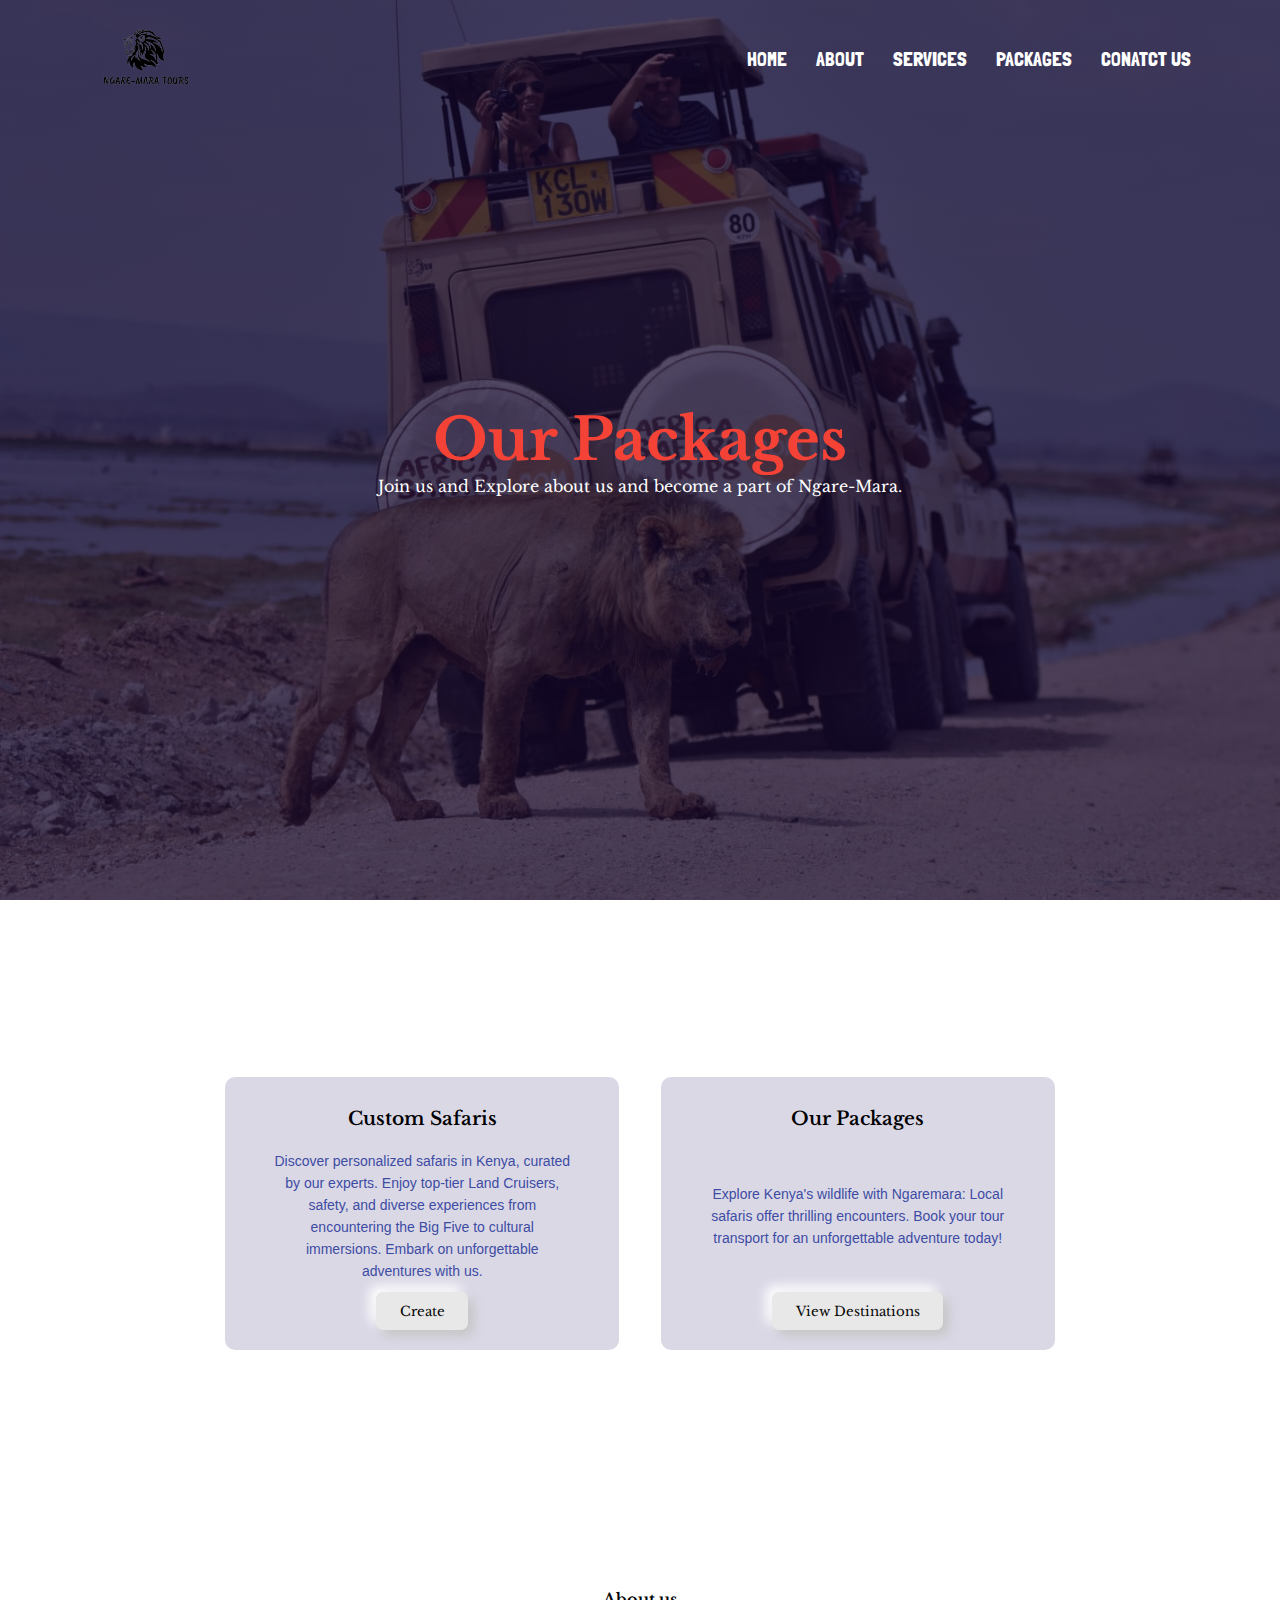
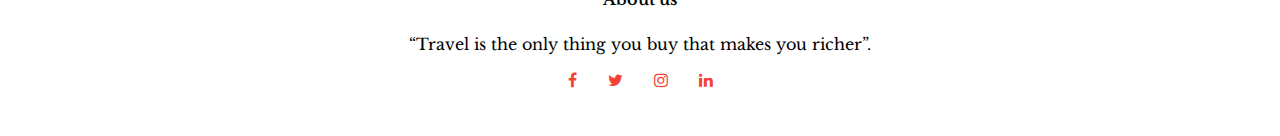
<file: packages.html>
<!DOCTYPE html>
<html>
    <head>
        <meta name="viewport" content="width=device-width,
        initial-scale=1.0">
        <title>packages Ngare-Mara</title>
        <link rel="stylesheet" href="packages.css">
        <link rel="preconnect" href="https://fonts.googleapis.com">
<link rel="preconnect" href="https://fonts.gstatic.com" crossorigin>
<link href="https://fonts.googleapis.com/css2?family=Libre+Baskerville:wght@400;700&family=Londrina+Solid&display=swap" rel="stylesheet">
    <link rel="stylesheet" href="https://stackpath.bootstrapcdn.com/font-awesome/4.7.0/css/font-awesome.min.css">   


    </head>
<body>  
    <section class="ABOUTHEAD"> 
        <nav>
            <a href="index.html"><img src="images/Ngare image_prev_ui.png"></a>
            <div class="nav-links" id="navLinks">
                <ul>
                    <li><a href="index.html">HOME</a></li>
                    <li><a href="About.html">ABOUT</a></li>
                    <li><a href="services.html">SERVICES</a></li>
                    <li><a href="packages.html">PACKAGES</a></li>
                    <li><a href="resources.html">CONATCT US</a></li>
                </ul>
            </div>
        </nav>
        <div class="text-box">
            <h1>Our Packages</h1>
            <p>Join us and Explore about us and become a part of Ngare-Mara.</p>
        </div>

    </section>
        <section class="about-us">
        <div class="row">
            <div class="package-col">
              <div class="custom-safaris">
                  <div class="row">
                    <div class="pack-col">
                        <h3>Custom Safaris</h3>
                        <p>Discover personalized safaris in Kenya, curated by our experts. Enjoy top-tier Land Cruisers, safety, and diverse experiences from encountering the Big Five to cultural immersions. Embark on unforgettable adventures with us.</p>
                        <a href="form1.html">
                            <button class="btn">Create</button>
                        </a>

                    </div>
                    <div class="pack-col">
                        <h3>Our Packages</h3>
                        <p>Explore Kenya's wildlife with Ngaremara: Local safaris offer thrilling encounters. Book your tour transport for an unforgettable adventure today!</p>
                        <a href="destinations.html">
                            <button class="btn">View Destinations</button>
                        </a>
                    </div>
                  </div>  
              </div>
            </div>
        </div>
    </section>

    <section class="footer">
        <h4>About us</h4>
        <p>“Travel is the only thing you buy that makes you richer”.</p>
        <div class="icons">
            <i class="fa fa-facebook"></i>
            <i class="fa fa-twitter"></i>
            <i class="fa fa-instagram"></i>
            <i class="fa fa-linkedin"></i>        
         </div>
    </section>

    <script >
    </script>

</body>
</html>
</file>
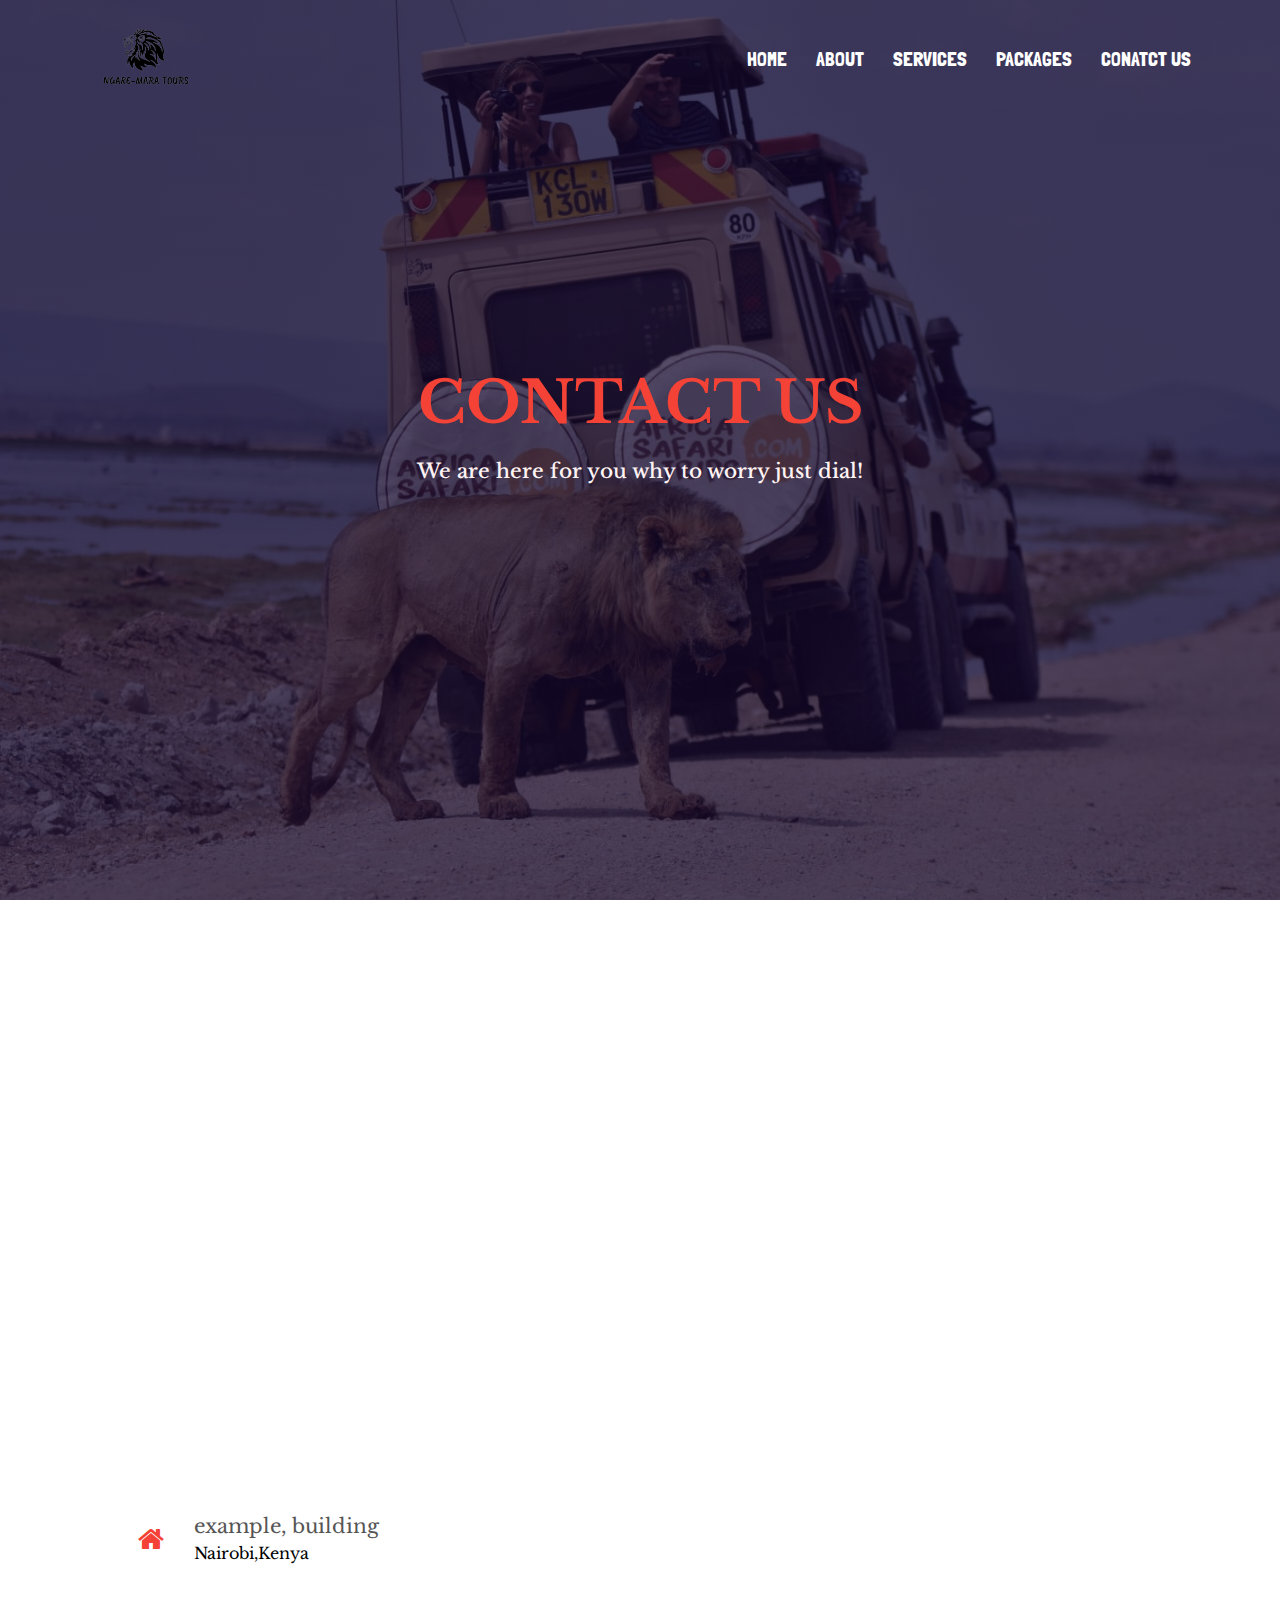
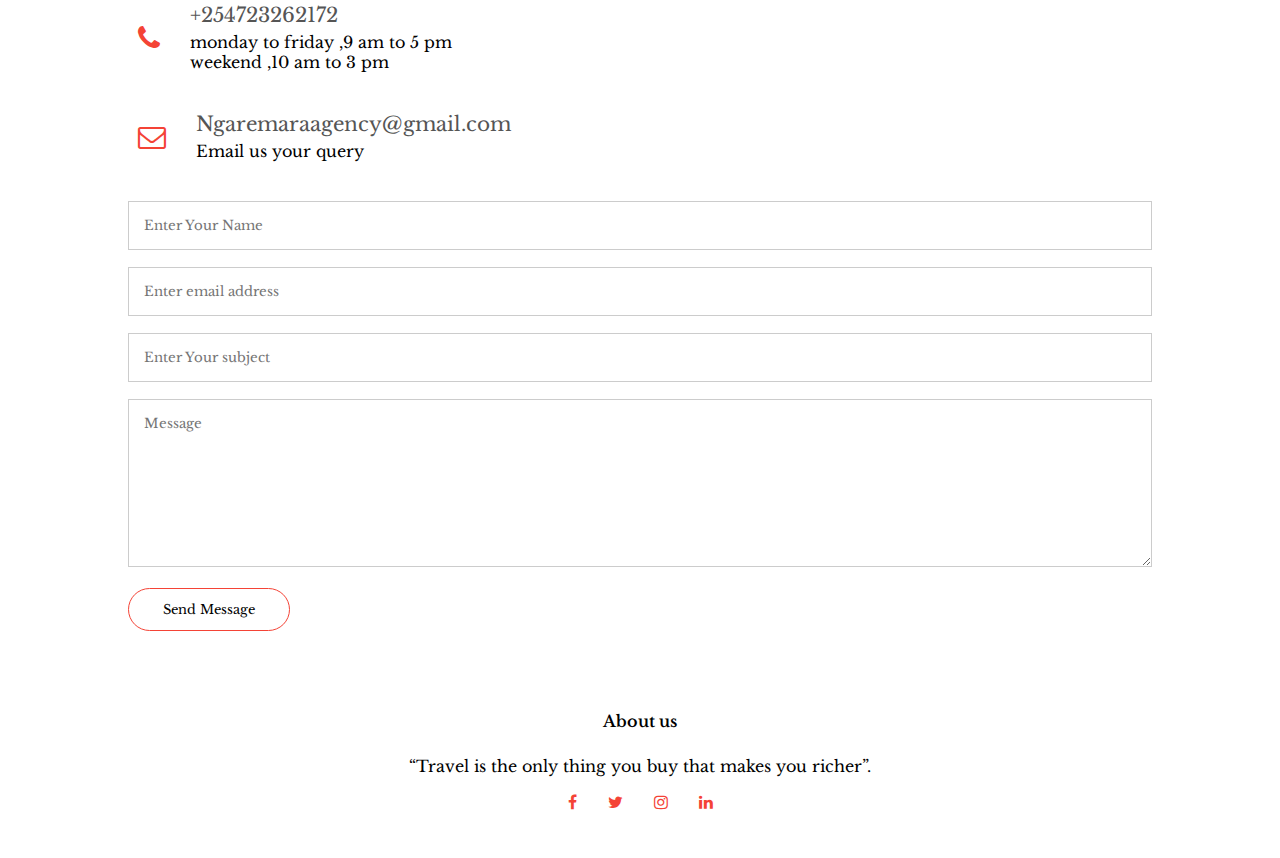
<file: resources.html>
<!DOCTYPE html>
<html>
    <head>
        <meta name="viewport" content="width=device-width,
        initial-scale=1.0">
        <title>CONTACT INFO</title>
        <link rel="stylesheet" href="resources.css">
        <link rel="preconnect" href="https://fonts.googleapis.com">
<link rel="preconnect" href="https://fonts.gstatic.com" crossorigin>
<link href="https://fonts.googleapis.com/css2?family=Libre+Baskerville:wght@400;700&family=Londrina+Solid&display=swap" rel="stylesheet">
    <link rel="stylesheet" href="https://stackpath.bootstrapcdn.com/font-awesome/4.7.0/css/font-awesome.min.css">   


    </head>
<body>  
    <section class="CONHEAD"> 
        <nav>
            <a href="index.html"><img src="images/Ngare image_prev_ui.png"></a>
            <div class="nav-links" id="navLinks">
                <ul>
                    <li><a href="index.html">HOME</a></li>
                    <li><a href="About.html">ABOUT</a></li>
                    <li><a href="services.html">SERVICES</a></li>
                    <li><a href="packages.html">PACKAGES</a></li>
                    <li><a href="resources.html">CONATCT US</a></li>
                </ul>
            </div>
        </nav>
        <div class="text-box">
            <h1>CONTACT US</h1>
            <p>We are here for you why to worry just dial!</p>
        </div>

    </section>
    <!---contact-->
    <section class="location">
        <iframe src="https://www.google.com/maps/embed?pb=!1m18!1m12!1m3!1d255282.358691291!2d36.68257616149822!3d-1.3028602725193927!2m3!1f0!2f0!3f0!3m2!1i1024!2i768!4f13.1!3m3!1m2!1s0x182f1172d84d49a7%3A0xf7cf0254b297924c!2sNairobi!5e0!3m2!1sen!2ske!4v1716112527450!5m2!1sen!2ske" width="600" height="450" style="border:0;" allowfullscreen="" loading="lazy" referrerpolicy="no-referrer-when-downgrade"></iframe>
    </section>
    <section class="contact-us">
        <div class="row">
            <div class="contact-col">
                <div>
                    <i class="fa fa-home"></i>
                    <span>
                        <h5>example, building</h5>
                        <p>Nairobi,Kenya</p>
                    </span>
                </div>
                <div>
                    <i class="fa fa-phone"></i>
                    <span>
                        <h5>+254723262172</h5>
                        <p>monday to friday ,9 am to 5 pm</p>
                        <p>weekend ,10 am to 3 pm</p>
                    </span>
                </div>
                <div>
                    <i class="fa fa-envelope-o"></i>
                    <span>
                        <h5>Ngaremaraagency@gmail.com</h5>
                        <p>Email us your query</p>
                    </span>
                </div>
            </div>
            <div class="contact-col">
                    <form action="">
                        <input type="text" placeholder="Enter Your Name" required>
                        <input type="email" placeholder="Enter email address" required>
                        <input type="text" placeholder="Enter Your subject" required>
                        <textarea rows="8" placeholder="Message" required></textarea>
                        <button type="submit" class="hero-btn red-btn">Send Message</button>
                    </form>

            </div>
        </div>
    </section>

    <section class="footer">
        <h4>About us</h4>
        <p>“Travel is the only thing you buy that makes you richer”.</p>
        <div class="icons">
            <i class="fa fa-facebook"></i>
            <i class="fa fa-twitter"></i>
            <i class="fa fa-instagram"></i>
            <i class="fa fa-linkedin"></i>        
         </div>
    </section>

</body>
</html>
</file>
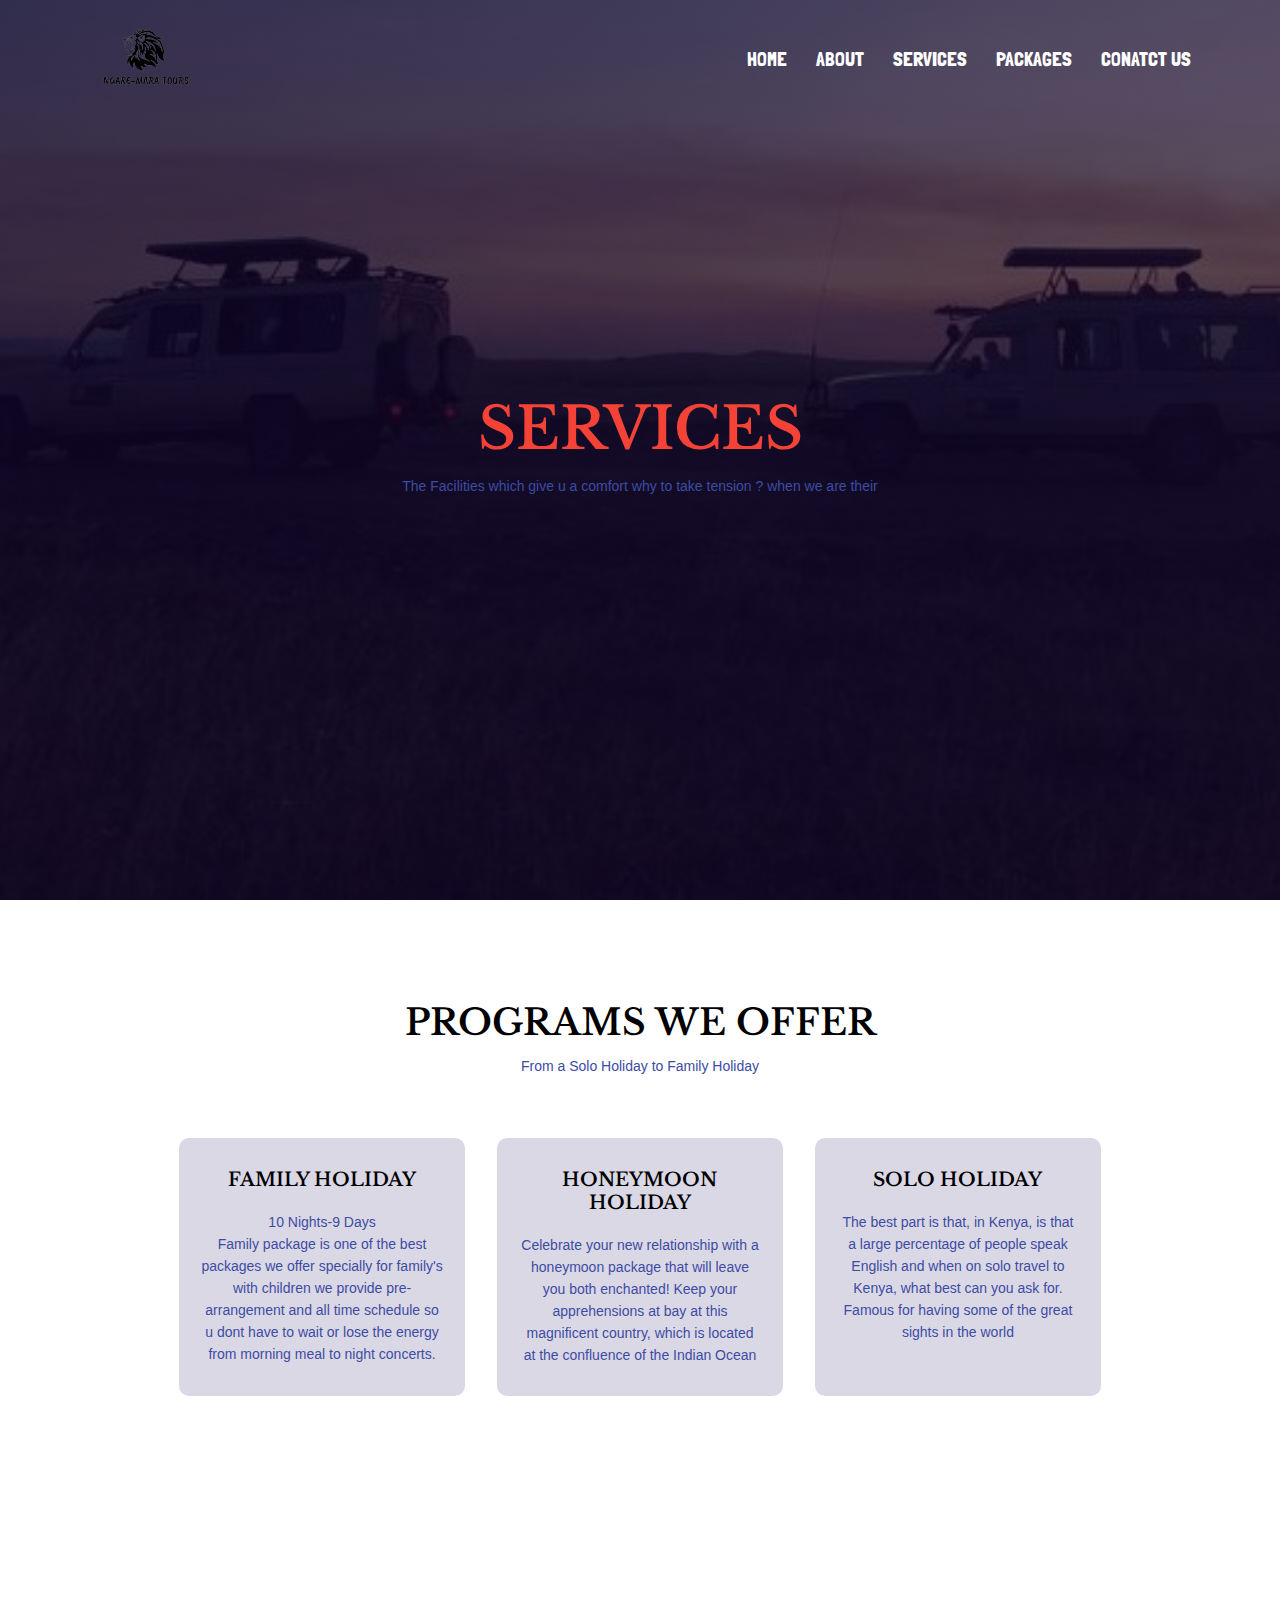
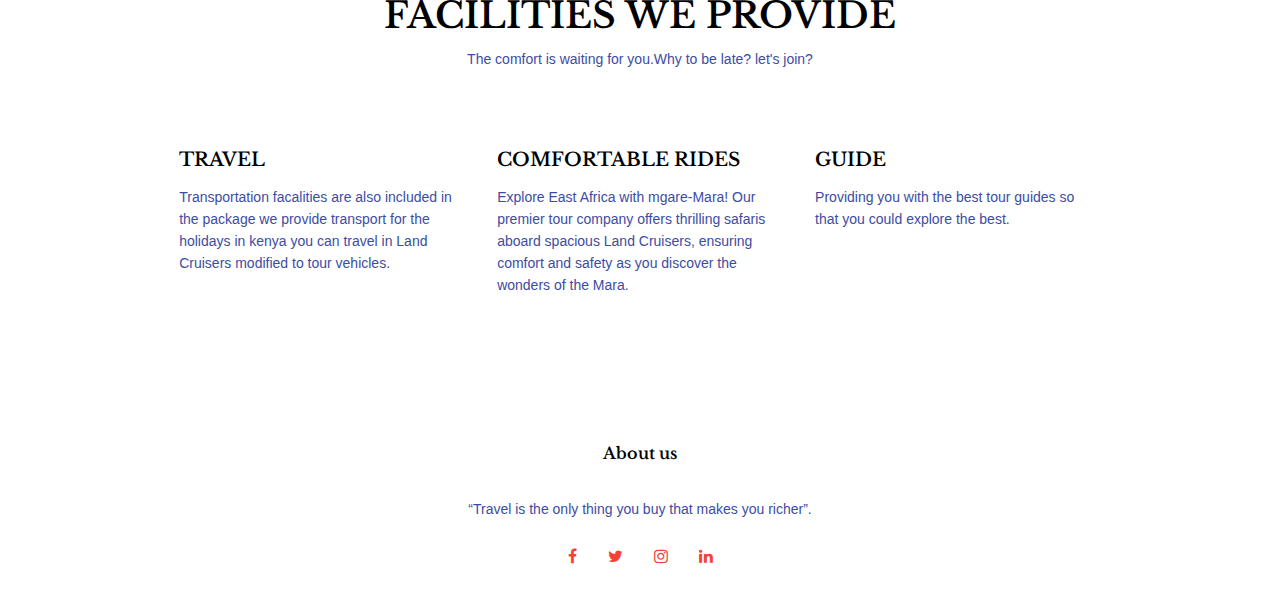
<file: services.html>
<!DOCTYPE html>
<html>
    <head>
        <meta name="viewport" content="width=device-width,
        initial-scale=1.0">
        <title>Ngare-Mara services</title>
        <link rel="preconnect" href="https://fonts.googleapis.com">
        <link rel="preconnect" href="https://fonts.gstatic.com" crossorigin>
        <link rel="stylesheet" href="services.css">
        <link rel="preconnect" href="https://fonts.googleapis.com">
        <link rel="preconnect" href="https://fonts.gstatic.com" crossorigin>
        <link href="https://fonts.googleapis.com/css2?family=Libre+Baskerville:wght@400;700&family=Londrina+Solid&display=swap" rel="stylesheet">
            <link rel="stylesheet" href="https://stackpath.bootstrapcdn.com/font-awesome/4.7.0/css/font-awesome.min.css">   
        
    </head>
<body>  
    <section class="COHEAD"> 
        <nav>
            <a href="index.html"><img src="images/Ngare image_prev_ui.png"></a>
            <div class="nav-links" id="navLinks">
                <ul>
                    <li><a href="index.html">HOME</a></li>
                    <li><a href="About.html">ABOUT</a></li>
                    <li><a href="services.html">SERVICES</a></li>
                    <li><a href="packages.html">PACKAGES</a></li>
                    <li><a href="resources.html">CONATCT US</a></li>
                </ul>
            </div>
        </nav>
        <div class="text-box">
            <h1>SERVICES</h1>
            <p> The Facilities which give u a comfort why to take tension ? when we are their</p>
        </div>

    </section>
    
    <section class="course">
        <h1>PROGRAMS WE OFFER
        </h1>
        <p>From a Solo Holiday to Family Holiday </p>
        <div class="row">
            <div class="course-col">
                <h3>FAMILY HOLIDAY</h3>
                <p>10 Nights-9 Days<br>
                   Family package is one of the best packages 
                we offer specially for family's with children 
            we provide pre-arrangement and all time schedule 
        so u dont have to wait or lose the energy from morning meal to night concerts.</p>
            </div>
            <div class="course-col">
                <h3>HONEYMOON HOLIDAY</h3>
                <p>Celebrate your new relationship with  a honeymoon package that will leave you both enchanted! Keep your apprehensions at bay at this magnificent country, which is located at the confluence of the Indian Ocean 
            </div>
            <div class="course-col">
                <h3>SOLO HOLIDAY</h3>
                <p>The best part is that, in Kenya, is that a large percentage of people speak English and when on solo travel to Kenya, what best can you ask for. Famous for having some of the great sights in the world
                </p>
            </div>
        </div>
    </section>
    
    <section class="facilities">
        <h1>FACILITIES WE PROVIDE</h1>
        <p>The comfort  is waiting for you.Why to be late? let's join?</p>
        <div class="row">
            <div class="facilities-col">
                <h3>TRAVEL</h3>
                <p>Transportation facalities are also included in the package we provide transport for the holidays in kenya you can travel in Land Cruisers modified to tour vehicles.</p>
            </div>
            <div class="facilities-col">
                <h3>
                    COMFORTABLE RIDES
                </h3>
                <p>Explore East Africa with mgare-Mara! Our premier tour company offers thrilling safaris aboard spacious Land Cruisers, ensuring comfort and safety as you discover the wonders of the Mara.</p> </div>
            <div class="facilities-col">
                <h3>GUIDE</h3>
                <p>Providing you with the best tour guides so that you could explore the best.</p>
            </div>
        </div>
    </section>
    
    <section class="footer">
        <h4>About us</h4>
        <p>“Travel is the only thing you buy that makes you richer”.</p>
        <div class="icons">
            <i class="fa fa-facebook"></i>
            <i class="fa fa-twitter"></i>
            <i class="fa fa-instagram"></i>
            <i class="fa fa-linkedin"></i>        
         </div>
    </section>

</body>
</html>
</file>
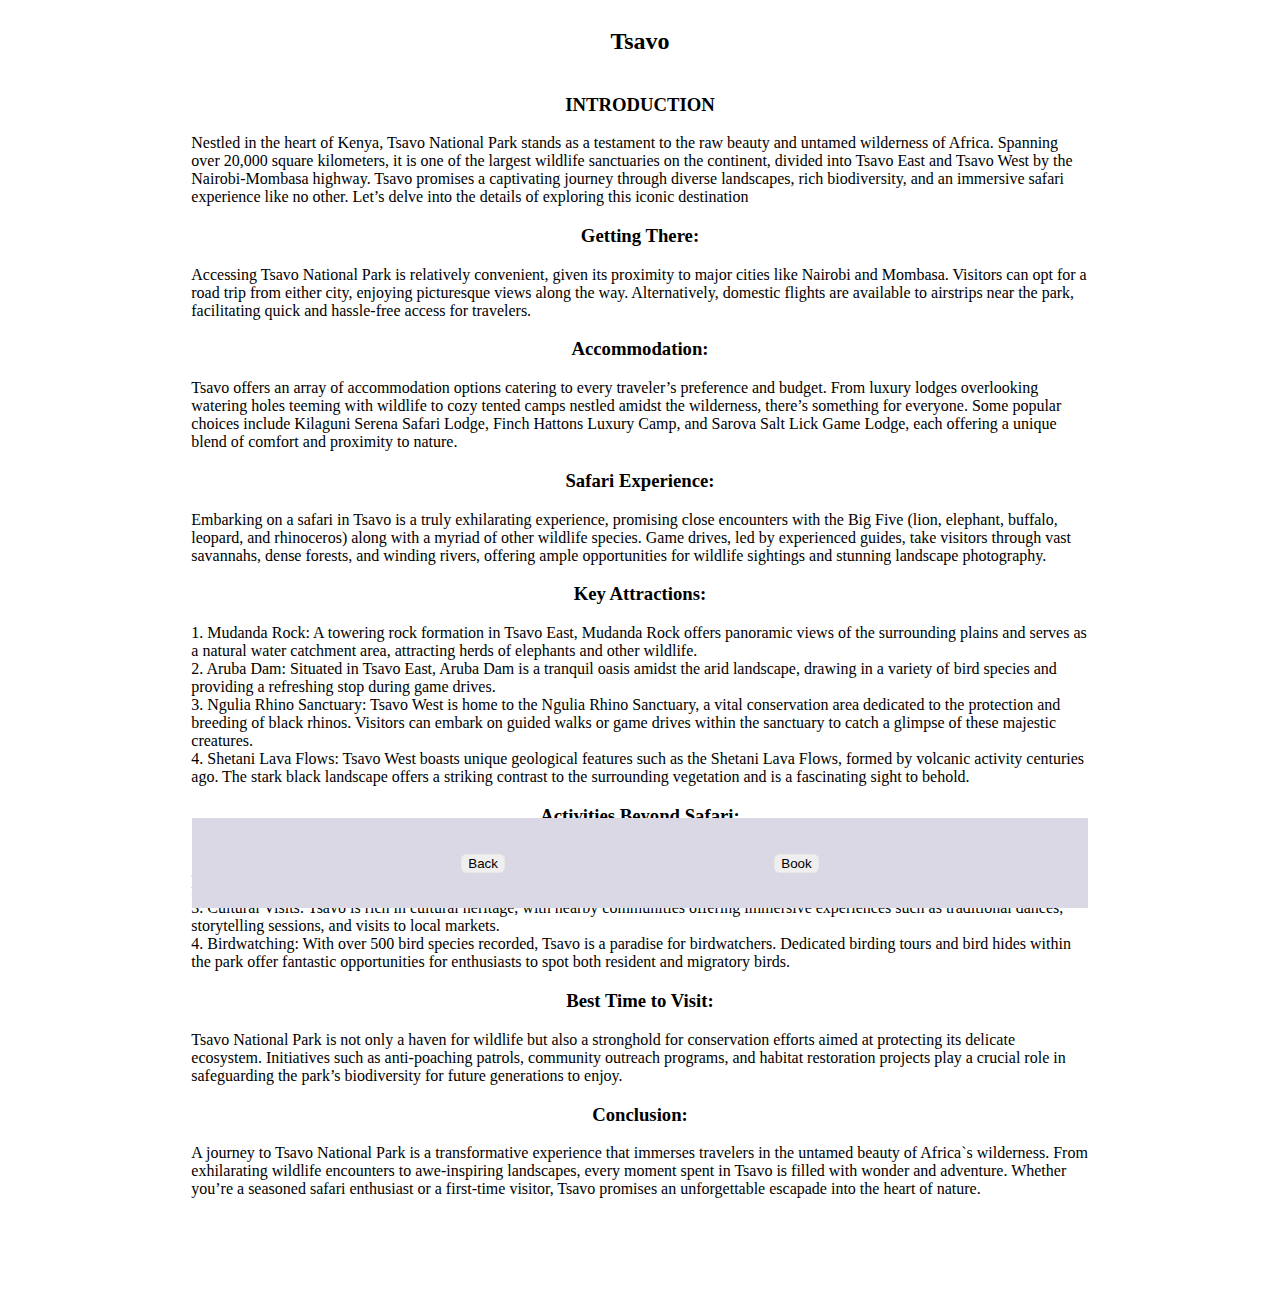
<file: tsavo.html>
<!DOCTYPE html>
<html lang="en">

<head>
    <meta charset="UTF-8" />
    <meta name="viewport" content="width=device-width, initial-scale=1.0" />

    <title>Document</title>
</head>

<body>
    <div style="
        display: flex;
        align-items: center;
        width: 100%;
        justify-content: center;
      ">
        <div class="mck" style="
          align-items: center;
          display: flex;
          flex-direction: column;
          width: 71%;
          margin-bottom: 10dvh;
        ">
            <header>
                <h2>Tsavo</h2>
            </header>
            <div class="ctn101">
                <h3 style="text-align: center">INTRODUCTION</h3>
                <p>Nestled in the heart of Kenya, Tsavo National Park stands as a testament to the raw beauty and untamed wilderness of Africa. Spanning over 20,000 square kilometers, it is one of the largest wildlife sanctuaries on the continent, divided into Tsavo East and Tsavo West by the Nairobi-Mombasa highway. Tsavo promises a captivating journey through diverse landscapes, rich biodiversity, and an immersive safari experience like no other. Let’s delve into the details of exploring this iconic destination</p>
                <h3 style="text-align: center">Getting There:</h3>
                <p>Accessing Tsavo National Park is relatively convenient, given its proximity to major cities like Nairobi and Mombasa. Visitors can opt for a road trip from either city, enjoying picturesque views along the way. Alternatively, domestic flights are available to airstrips near the park, facilitating quick and hassle-free access for travelers.</p>
                <h3 style="text-align: center">Accommodation:</h3>
                <p>Tsavo offers an array of accommodation options catering to every traveler’s preference and budget. From luxury lodges overlooking watering holes teeming with wildlife to cozy tented camps nestled amidst the wilderness, there’s something for everyone. Some popular choices include Kilaguni Serena Safari Lodge, Finch Hattons Luxury Camp, and Sarova Salt Lick Game Lodge, each offering a unique blend of comfort and proximity to nature.</p>
                <h3 style="text-align: center">Safari Experience:</h3>
                <p>Embarking on a safari in Tsavo is a truly exhilarating experience, promising close encounters with the Big Five (lion, elephant, buffalo, leopard, and rhinoceros) along with a myriad of other wildlife species. Game drives, led by experienced guides, take visitors through vast savannahs, dense forests, and winding rivers, offering ample opportunities for wildlife sightings and stunning landscape photography.</p>
                <h3 style="text-align: center">Key Attractions:</h3>
                <p> 1. Mudanda Rock: A towering rock formation in Tsavo East, Mudanda Rock offers panoramic views of the surrounding plains and serves as a natural water catchment area, attracting herds of elephants and other wildlife.
                    <BR>
                    2. Aruba Dam: Situated in Tsavo East, Aruba Dam is a tranquil oasis amidst the arid landscape, drawing in a variety of bird species and providing a refreshing stop during game drives.
                    <br>
                    3. Ngulia Rhino Sanctuary: Tsavo West is home to the Ngulia Rhino Sanctuary, a vital conservation area dedicated to the protection and breeding of black rhinos. Visitors can embark on guided walks or game drives within the sanctuary to catch a glimpse of these majestic creatures.
                    <br>
                    4. Shetani Lava Flows: Tsavo West boasts unique geological features such as the Shetani Lava Flows, formed by volcanic activity centuries ago. The stark black landscape offers a striking contrast to the surrounding vegetation and is a fascinating sight to behold.
                <br></p>
                <h3 style="text-align: center">Activities Beyond Safari:</h3>
                <p>1. While game drives are the highlight of any visit to Tsavo, the park offers a plethora of other activities to enrich the experience:
                    <br>
                    2. Nature Walks: Guided nature walks provide a more intimate exploration of the park`s flora and fauna, allowing visitors to appreciate the finer details of its ecosystem.
                    <br>
                    3. Cultural Visits: Tsavo is rich in cultural heritage, with nearby communities offering immersive experiences such as traditional dances, storytelling sessions, and visits to local markets.
                    <br>
                    4. Birdwatching: With over 500 bird species recorded, Tsavo is a paradise for birdwatchers. Dedicated birding tours and bird hides within the park offer fantastic opportunities for enthusiasts to spot both resident and migratory birds.</p>
                <h3 style="text-align: center">Best Time to Visit:
                </h3>
                <p>Tsavo National Park is not only a haven for wildlife but also a stronghold for conservation efforts aimed at protecting its delicate ecosystem. Initiatives such as anti-poaching patrols, community outreach programs, and habitat restoration projects play a crucial role in safeguarding the park’s biodiversity for future generations to enjoy.</p>
                <h3 style="text-align: center">Conclusion:</h3>
                <p>A journey to Tsavo National Park is a transformative experience that immerses travelers in the untamed beauty of Africa`s wilderness. From exhilarating wildlife encounters to awe-inspiring landscapes, every moment spent in Tsavo is filled with wonder and adventure. Whether you’re a seasoned safari enthusiast or a first-time visitor, Tsavo promises an unforgettable escapade into the heart of nature.</p>
                
            </div>                
            <div class="option" style="
                position: fixed;
                margin-top: 90dvh;
                align-items: center;
                display: flex;
                justify-content: space-evenly;
                background-color: #dbd8e6;
                width: 70%;
                height: 10dvh;
              ">
                    <a href="destinations.html"> <button type="button" style="border: 1px solid #e8e8e8; width: 100%;border-radius: 5px;">Back</button></a>
                    <a href="form1.html"><button type="button" style="border: 1px solid #e8e8e8; width: 100%;border-radius: 5px;">Book</button></a>
            </div>
        </div>
    </div>
</body>

</html>
</file>
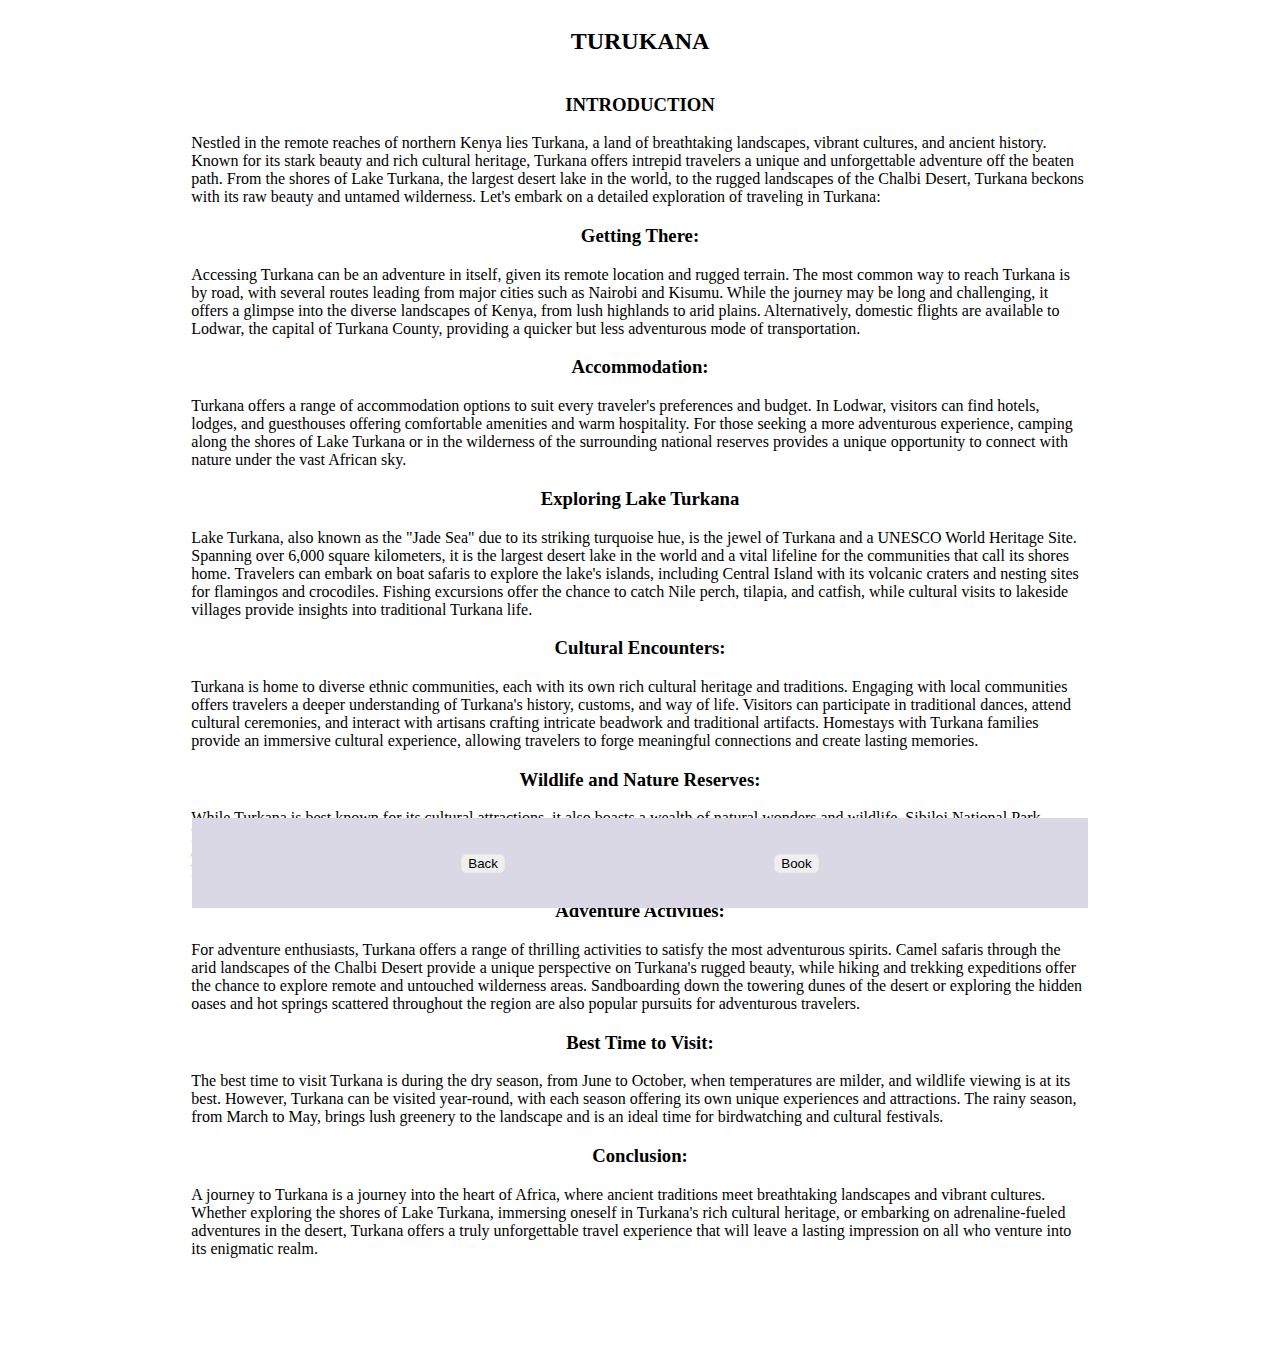
<file: turukana.html>
<!DOCTYPE html>
<html lang="en">

<head>
    <meta charset="UTF-8" />
    <meta name="viewport" content="width=device-width, initial-scale=1.0" />

    <title>Document</title>
</head>

<body>
    <div style="
        display: flex;
        align-items: center;
        width: 100%;
        justify-content: center;
      ">
        <div class="mck" style="
          align-items: center;
          display: flex;
          flex-direction: column;
          width: 71%;
          margin-bottom: 10dvh;
        ">
            <header>
                <h2>TURUKANA</h2>
            </header>
            <div class="ctn101">
                <h3 style="text-align: center">INTRODUCTION</h3>
                <p>Nestled in the remote reaches of northern Kenya lies Turkana, a land of breathtaking landscapes, vibrant cultures, and ancient history. Known for its stark beauty and rich cultural heritage, Turkana offers intrepid travelers a unique and unforgettable adventure off the beaten path. From the shores of Lake Turkana, the largest desert lake in the world, to the rugged landscapes of the Chalbi Desert, Turkana beckons with its raw beauty and untamed wilderness. Let's embark on a detailed exploration of traveling in Turkana:</p>
                <h3 style="text-align: center">Getting There:</h3>
                <p>Accessing Turkana can be an adventure in itself, given its remote location and rugged terrain. The most common way to reach Turkana is by road, with several routes leading from major cities such as Nairobi and Kisumu. While the journey may be long and challenging, it offers a glimpse into the diverse landscapes of Kenya, from lush highlands to arid plains. Alternatively, domestic flights are available to Lodwar, the capital of Turkana County, providing a quicker but less adventurous mode of transportation.</p>
                <h3 style="text-align: center">Accommodation:</h3>
                <p>Turkana offers a range of accommodation options to suit every traveler's preferences and budget. In Lodwar, visitors can find hotels, lodges, and guesthouses offering comfortable amenities and warm hospitality. For those seeking a more adventurous experience, camping along the shores of Lake Turkana or in the wilderness of the surrounding national reserves provides a unique opportunity to connect with nature under the vast African sky.</p>
                <h3 style="text-align: center">Exploring Lake Turkana</h3>
                <p>Lake Turkana, also known as the "Jade Sea" due to its striking turquoise hue, is the jewel of Turkana and a UNESCO World Heritage Site. Spanning over 6,000 square kilometers, it is the largest desert lake in the world and a vital lifeline for the communities that call its shores home. Travelers can embark on boat safaris to explore the lake's islands, including Central Island with its volcanic craters and nesting sites for flamingos and crocodiles. Fishing excursions offer the chance to catch Nile perch, tilapia, and catfish, while cultural visits to lakeside villages provide insights into traditional Turkana life.</p>
                <h3 style="text-align: center">Cultural Encounters:</h3>
                <p>Turkana is home to diverse ethnic communities, each with its own rich cultural heritage and traditions. Engaging with local communities offers travelers a deeper understanding of Turkana's history, customs, and way of life. Visitors can participate in traditional dances, attend cultural ceremonies, and interact with artisans crafting intricate beadwork and traditional artifacts. Homestays with Turkana families provide an immersive cultural experience, allowing travelers to forge meaningful connections and create lasting memories.</p>
                <h3 style="text-align: center">Wildlife and Nature Reserves:</h3>
                <p>While Turkana is best known for its cultural attractions, it also boasts a wealth of natural wonders and wildlife. Sibiloi National Park, located along the eastern shores of Lake Turkana, is home to a diverse array of wildlife, including elephants, zebras, giraffes, and a variety of bird species. The park is also renowned for its paleontological sites, where fossilized remains of early hominids and prehistoric animals have been unearthed, offering a fascinating glimpse into Turkana's ancient past.</p>
                <h3 style="text-align: center">Adventure Activities:</h3>
                <p>For adventure enthusiasts, Turkana offers a range of thrilling activities to satisfy the most adventurous spirits. Camel safaris through the arid landscapes of the Chalbi Desert provide a unique perspective on Turkana's rugged beauty, while hiking and trekking expeditions offer the chance to explore remote and untouched wilderness areas. Sandboarding down the towering dunes of the desert or exploring the hidden oases and hot springs scattered throughout the region are also popular pursuits for adventurous travelers.</p>
                <h3 style="text-align: center">Best Time to Visit:</h3>
                <p>The best time to visit Turkana is during the dry season, from June to October, when temperatures are milder, and wildlife viewing is at its best. However, Turkana can be visited year-round, with each season offering its own unique experiences and attractions. The rainy season, from March to May, brings lush greenery to the landscape and is an ideal time for birdwatching and cultural festivals.</p>
                <h3 style="text-align: center">Conclusion:</h3>
                <p>A journey to Turkana is a journey into the heart of Africa, where ancient traditions meet breathtaking landscapes and vibrant cultures. Whether exploring the shores of Lake Turkana, immersing oneself in Turkana's rich cultural heritage, or embarking on adrenaline-fueled adventures in the desert, Turkana offers a truly unforgettable travel experience that will leave a lasting impression on all who venture into its enigmatic realm.</p>
            </div>
            <div class="option" style="
            position: fixed;
            margin-top: 90dvh;
            align-items: center;
            display: flex;
            justify-content: space-evenly;
            background-color: #dbd8e6;
            width: 70%;
            height: 10dvh;
          ">
                <a href="destinations.html"> <button type="button" style="border: 1px solid #e8e8e8; width: 100%;border-radius: 5px;">Back</button></a>
                <a href="form1.html"><button type="button" style="border: 1px solid #e8e8e8; width: 100%;border-radius: 5px;">Book</button></a>
            </div>
        </div>
    </div>
</body>

</html>
</file>
<file: about.css>
*{
    margin: 0;
    padding: 0;
    font-family: 'Libre Baskerville', serif;
}

.header{
    min-height: 100vh;
    width: 100%;
    background-image: linear-gradient(rgba(18, 5, 44, 0.7),rgba(18, 5, 44, 0.7)),url("i");
    background-position: center;
    background-size: cover;
    position: relative;
}

nav{
    display: flex;
    padding: 2% 6%;
    justify-content: space-between;
    align-items: center;

}
nav img{
    width: 130px;
}
.nav-links{
    flex: 1;
    text-align: right;
}
.nav-links ul li{
    list-style: none;
    display: inline-block;
    padding: 8px 12px;
    position: relative;
    
}
.nav-links ul li a{
    color: #fff;
    text-decoration: none;
    font-size: 20px;
    font-family: 'Londrina Solid', cursive;


}
.nav-links ul li::after{
    content: '';
    width: 0%;
    height: 2px;
    background: #1147ec;
    display: block;
    margin: auto;
    transition: 0.5s;
}
.nav-links ul li:hover::after{
    width: 100%;

}
.ABOUTHEAD{
    
    min-height: 100vh;
    width: 100%;
    background-image: linear-gradient(rgba(18, 5, 44, 0.7),rgba(18, 5, 44, 0.7)),url(images/WhatsApp\ Image\ 2022-12-14\ at\ 12.21.48\ PM\ \(1\).jpeg);
    background-position: center;
    background-size: cover;
    position: relative;

}
.sub-header{
    height: 70vh;
    width: 100%;
    background-image:linear-gradient(rgba(4,9,30,0.7),rgba(4,9,30,0.7)),url(footer.jpg);
    background-position: center;
    background-size: cover;
    text-align: center;
 }

.footer{
    width: 100%;
    text-align: center;
    padding: 30px 0;

}
.footer h4{
    margin-bottom: 25px;
    margin-top: 20px;
    font-weight: 600;
}
.icons .fa{
    color: #f44336;
    margin: 0 13px;
    cursor: pointer;
    padding: 18px 0;
}
.fa-heart-o{
    color: #f44336;
}
.hero-btn{
    display: inline-block;
    text-decoration: none;
    color: #fff;
    border: 1px solid #fff;
    padding: 12px 34px;
    font-size: 13px;
    background: transparent;
    position: relative;
    cursor: pointer;
    border-radius: 30px;
}
.hero-btn:hover{
    border: 1px solid #f44336;
    background: #f44336;
    transition: 1s;
}

.text-box {
    width: 90%;
    color: #fff;
    position: absolute;
    top: 50%;
    left: 50%;
    transform: translate(-50%, -50%);
    text-align: center;
}
.text-box h1 {
    font-size: 58px;
    color: #f44336;
}
.about-us{
    width: 80%;
    margin: auto;
    padding-top: 80px;
    padding-bottom: 50px;
}
.about-col{
    flex-basis: 48%;
    padding: 30px 2px;
    display: flex;
}
.about-col img{
    width: 100%;
}
.about-col h1{
    padding-top: 0;
    color: #f44336;
}
.about-col p{
    padding: 15px 0 25px;
    color: #222;
    font-family: cursive;
}
.red-btn{
    border: 1px solid #f44336;
    background: transparent;
    color: #f44336;
    
}
.red-btn:hover{
    color: #fff;
}
</file>
<file: destinations.css>
*{
    margin: 0;
    padding: 0;
    font-family: 'Libre Baskerville', serif;
}

.header{
    min-height: 100vh;
    width: 100%;
    background-image: linear-gradient(rgba(18, 5, 44, 0.7),rgba(18, 5, 44, 0.7)),url("i");
    background-position: center;
    background-size: cover;
    position: relative;
}

nav{
    display: flex;
    padding: 2% 6%;
    justify-content: space-between;
    align-items: center;

}
nav img{
    width: 130px;
}
.nav-links{
    flex: 1;
    text-align: right;
}
.nav-links ul li{
    list-style: none;
    display: inline-block;
    padding: 8px 12px;
    position: relative;
    
}
.nav-links ul li a{
    color: #fff;
    text-decoration: none;
    font-size: 20px;
    font-family: 'londrina solid', cursive;


}
.nav-links ul li::after{
    content: '';
    width: 0%;
    height: 2px;
    background: #1147ec;
    display: block;
    margin: auto;
    transition: 0.5s;
}
.nav-links ul li:hover::after{
    width: 100%;

}
.ABOUTHEAD{
    
    min-height: 100vh;
    width: 100%;
    background-image: linear-gradient(rgba(18, 5, 44, 0.7),rgba(18, 5, 44, 0.7)),url(images/WhatsApp\ Image\ 2022-12-14\ at\ 12.21.48\ PM\ \(1\).jpeg);
    background-position: center;
    background-size: cover;
    position: relative;

}
.sub-header{
    height: 70vh;
    width: 100%;
    background-image:linear-gradient(rgba(4,9,30,0.7),rgba(4,9,30,0.7)),url(footer.jpg);
    background-position: center;
    background-size: cover;
    text-align: center;
    color: #fff;
}
.sub-header h1{
    margin-top: 50px;
}

.about-us{
    width: 80%;
    margin: auto;
    padding-top: 80px;
    padding-bottom: 50px;
}
.about-col{
    flex-basis: 48%;
    padding: 30px 2px;
}
.about-col img{
    width: 100%;
}
.about-col h1{
    padding-top: 0;
    color: #f44336;
}
.about-col p{
    padding: 15px 0 25px;
    color: #222;
}
.footer{
    width: 100%;
    text-align: center;
    padding: 30px 0;

}
.footer h4{
    margin-bottom: 25px;
    margin-top: 20px;
    font-weight: 600;
}
.icons .fa{
    color: #f44336;
    margin: 0 13px;
    cursor: pointer;
    padding: 18px 0;
}
.fa-heart-o{
    color: #f44336;
}
.text-box {
    width: 90%;
    color: #fff;
    position: absolute;
    top: 50%;
    left: 50%;
    transform: translate(-50%, -50%);
    text-align: center;
}
.text-box h1 {
    font-size: 58px;
    color: #f44336;
}
.row{
    margin: 5%;
    display: flex;
    flex-direction: column;
    /* justify-content: space-between; */
}
.t1{
    margin: 5%;
    display: flex;
    justify-content: space-between;
    /* flex-direction: row; */
}
.row{
    margin: 5%;
    display: flex;
    justify-content: space-between;
}
.course-col{
    flex-basis: 31%;
    background: #dbd8e6;
    border-radius: 10px;
    margin-bottom: 5%;
    padding: 20px 12px;
    box-sizing: border-box;
    transition: 0.5s;
    height: 75dvh;
    height: fit-content;
}
h3{
    text-align: center;
    font-weight: 600;
    margin: 10px 0;
}
.course-col:hover{
    box-shadow: 0 0 20px 0px rgba(0,0,0,0.2);
}
@media(max-width:700px){
    .row{
        flex-direction: column;
    }
}
p{
    color: rgb(61, 76, 163);
    font-size: 14px;
    font-weight: 300;
    line-height: 22px;
    padding: 10px;
    font-family: 'Source Sans Pro', sans-serif;

}
img{
    height: 40%;
    width: 100%;
}
section{
    /* display: flex; */
    flex-direction: row;
    height: fit-content;
    width: 100%;
}
</file>
<file: form1.css>
body{
    display: flex;
    justify-content: center;
    align-items: center;
}
.form {
    display: flex;
    flex-direction: column;
    gap: 10px;
    max-width: 350px;
    background-color: #fff;
    padding: 20px;
    border-radius: 20px;
    position: relative;
  }
  
  .title {
    font-size: 28px;
    color: royalblue;
    font-weight: 600;
    letter-spacing: -1px;
    position: relative;
    display: flex;
    align-items: center;
    padding-left: 30px;
  }
  
  .title::before,.title::after {
    position: absolute;
    content: "";
    height: 16px;
    width: 16px;
    border-radius: 50%;
    left: 0px;
    background-color: royalblue;
  }
  
  .title::before {
    width: 18px;
    height: 18px;
    background-color: royalblue;
  }
  
  .title::after {
    width: 18px;
    height: 18px;
    animation: pulse 1s linear infinite;
  }
  
  .message, .signin {
    color: rgba(88, 87, 87, 0.822);
    font-size: 14px;
  }
  
  .signin {
    text-align: center;
  }
  
  .signin a {
    color: royalblue;
  }
  
  .signin a:hover {
    text-decoration: underline royalblue;
  }
  
  .flex {
    display: flex;
    width: 100%;
    gap: 6px;
  }
  
  .form label {
    position: relative;
  }
  
  .form label .input {
    width: 100%;
    padding: 10px 10px 20px 10px;
    outline: 0;
    border: 1px solid rgba(105, 105, 105, 0.397);
    border-radius: 10px;
  }
  
  .form label .input + span {
    position: absolute;
    left: 10px;
    top: 15px;
    color: grey;
    font-size: 0.9em;
    cursor: text;
    transition: 0.2s ease;
  }
  
  .form label .input:placeholder-shown + span {
    top: 15px;
    font-size: 0.9em;
  }
  
  .form label .input:focus + span,.form label .input:valid + span {
    top: 30px;
    font-size: 0.7em;
    font-weight: 600;
  }
  
  .form label .input:valid + span {
    color: green;
  }
  
  .submit {
    border: none;
    outline: none;
    background-color: royalblue;
    padding: 10px;
    border-radius: 10px;
    color: #fff;
    font-size: 16px;
    transform: .3s ease;
  }
  
  .submit:hover {
    background-color: rgb(56, 90, 194);
  }
  
  @keyframes pulse {
    from {
      transform: scale(0.9);
      opacity: 1;
    }
  
    to {
      transform: scale(1.8);
      opacity: 0;
    }
  }
  section{
    width: 100%;
    height: 100dvh;
    display: none;
    flex-direction: column;
    align-items: center;
    justify-content: center;
  }
  .popup{
    padding: 5%;
    background-color: aliceblue;
    display: flex;
    flex-direction: column;
    align-items: center;
    justify-content: center;
    width: 40%;
    border-radius: 5%;
    font-family: cursive;
  }
  .popup h4{
    font-size: large;
    font-weight: bolder;
    margin-bottom: 5px;
  }
  .popup img{
    width: 40%;
  }
  .popup a{
    width: 40%;
    height: 15%;
  }
  .popup input{
    width: 100%;
  }
  .popup p{
    margin-top: 0px;
  }
  .rtnBtn{
    outline: none;
    margin: 0px;
    border: 1px solid rgba(23, 255, 23, 0.669);
    background-color: aliceblue;
    height: 100%;
    width: 100%;
    border-radius: 5px;
    color: black;
    transition: 0.3s ease;
  }
  .rtnBtn:hover{
    background-color: rgba(23, 255, 23, 0.669);

  }
</file>
<file: packages.css>
*{
    margin: 0;
    padding: 0;
    font-family: 'Libre Baskerville', serif;
}

.header{
    min-height: 100vh;
    width: 100%;
    background-image: linear-gradient(rgba(18, 5, 44, 0.7),rgba(18, 5, 44, 0.7)),url("i");
    background-position: center;
    background-size: cover;
    position: relative;
}

nav{
    display: flex;
    padding: 2% 6%;
    justify-content: space-between;
    align-items: center;

}
nav img{
    width: 130px;
}
.nav-links{
    flex: 1;
    text-align: right;
}
.nav-links ul li{
    list-style: none;
    display: inline-block;
    padding: 8px 12px;
    position: relative;
    
}
.nav-links ul li a{
    color: #fff;
    text-decoration: none;
    font-size: 20px;
    font-family: 'Londrina Solid', cursive;


}
.nav-links ul li::after{
    content: '';
    width: 0%;
    height: 2px;
    background: #1147ec;
    display: block;
    margin: auto;
    transition: 0.5s;
}
.nav-links ul li:hover::after{
    width: 100%;

}
.ABOUTHEAD{
    
    min-height: 100vh;
    width: 100%;
    background-image: linear-gradient(rgba(18, 5, 44, 0.7),rgba(18, 5, 44, 0.7)),url(images/WhatsApp\ Image\ 2022-12-14\ at\ 12.21.48\ PM\ \(1\).jpeg);
    background-position: center;
    background-size: cover;
    position: relative;

}
.sub-header{
    height: 70vh;
    width: 100%;
    background-image:linear-gradient(rgba(4,9,30,0.7),rgba(4,9,30,0.7)),url(footer.jpg);
    background-position: center;
    background-size: cover;
    text-align: center;
    color: #fff;
}
.sub-header h1{
    margin-top: 50px;
}

.about-us{
    width: 80%;
    margin: auto;
    padding-top: 80px;
    padding-bottom: 50px;
}
.about-col{
    flex-basis: 48%;
    padding: 30px 2px;
}
.about-col img{
    width: 100%;
}
.about-col h1{
    padding-top: 0;
    color: #f44336;
}
.about-col p{
    padding: 15px 0 25px;
    color: #222;
}
.red-btn{
    border: 1px solid #f44336;
    background: transparent;
    color: #f44336;
    
}
.red-btn:hover{
    color: #fff;
}


.footer{
    width: 100%;
    text-align: center;
    padding: 30px 0;

}
.footer h4{
    margin-bottom: 25px;
    margin-top: 20px;
    font-weight: 600;
}
.icons .fa{
    color: #f44336;
    margin: 0 13px;
    cursor: pointer;
    padding: 18px 0;
}
.fa-heart-o{
    color: #f44336;
}
.hero-btn{
    display: inline-block;
    text-decoration: none;
    color: #fff;
    border: 1px solid #fff;
    padding: 12px 34px;
    font-size: 13px;
    background: transparent;
    position: relative;
    cursor: pointer;
    border-radius: 30px;
}
.hero-btn:hover{
    border: 1px solid #f44336;
    background: #f44336;
    transition: 1s;
}
.row{
    margin: 5%;
    display: flex;
    justify-content: space-between;
}

.text-box {
    width: 90%;
    color: #fff;
    position: absolute;
    top: 50%;
    left: 50%;
    transform: translate(-50%, -50%);
    text-align: center;
}
.text-box h1 {
    font-size: 58px;
    color: #f44336;
}
.btn {
    width: 100%;
    color: #090909;
    padding: 0.7em 1.7em;
    border-radius: 0.5em;
    background: #e8e8e8;
    cursor: pointer;
    border: 1px solid #e8e8e8;
    transition: all 0.3s;
    box-shadow: 6px 6px 12px #c5c5c5, -6px -6px 12px #ffffff;
  }
  
  .btn:hover {
    border: 1px solid white;
  }
  
  .btn:active {
    box-shadow: 4px 4px 12px #c5c5c5, -4px -4px 12px #ffffff;
  }
  .row{
    margin: 5%;
    display: flex;
    justify-content: space-between;
    gap: 5%;
}
.pack-col{
    /* flex-basis: 31%; */
    background: #dbd8e6;
    border-radius: 10px;
    margin-bottom: 5%;
    padding: 20px 12px;
    box-sizing: border-box;
    transition: 0.5s;
    align-items: center;
    display: flex;
    flex-direction: column;
    width: 100%;
    
}
.pack-col p{
    color: rgb(61, 76, 163);
    font-size: 14px;
    font-weight: 300;
    line-height: 22px;
    padding: 10px;
    font-family: 'Source Sans Pro', sans-serif;
    width: 80%;
    margin: auto;
    text-align: center;

}
.pack-col h3{
    text-align: center;
    font-weight: 600;
    margin: 10px 0;
}
.pack-col:hover{
    box-shadow: 0 0 20px 0px rgba(0,0,0,0.2);
}
@media(max-width:700px){
    .row{
        flex-direction: column;
    }
}
</file>
<file: resources.css>
*{
    margin: 0;
    padding: 0;
    font-family: 'Libre Baskerville', serif;
}
nav{
    display: flex;
    padding: 2% 6%;
    justify-content: space-between;
    align-items: center;

}
nav img{
    width: 130px;
}
.nav-links{
    flex: 1;
    text-align: right;
}
.nav-links ul li{
    list-style: none;
    display: inline-block;
    padding: 8px 12px;
    position: relative;
    
}
.nav-links ul li a{
    color: #fff;
    text-decoration: none;
    font-size: 20px;
    font-family: 'Londrina Solid', cursive;


}
.nav-links ul li::after{
    content: '';
    width: 0%;
    height: 2px;
    background: #1147ec;
    display: block;
    margin: auto;
    transition: 0.5s;
}
.nav-links ul li:hover::after{
    width: 100%;

}
.text-box{
    width: 90%;
    color: #fff;
    position: absolute;
    top: 50%;
    left: 50%;
    transform: translate(-50%,-50%);
    text-align: center;
}
.text-box h1{
    font-size: 58px;
    color: #f44336;

}
.text-box p{
    margin: 20px 0 50px;
    font-size: 20px;
    color: #fff3f3;
    font-weight: 500;
}
.CONHEAD{
    
    min-height: 100vh;
    width: 100%;
    background-image: linear-gradient(rgba(18, 5, 44, 0.7),rgba(18, 5, 44, 0.7)),url(images/WhatsApp\ Image\ 2022-12-14\ at\ 12.21.48\ PM\ \(1\).jpeg);
    background-position: center;
    background-size: cover;
    position: relative;

}
.location{
    width: 80%;
    margin: auto;
    padding: 80px 0;
}
.location iframe{
    width: 100%;
}
.contact-us{
    width: 80%;
    margin: auto;
}
.contact-col{
    flex-basis: 48%;
    margin-bottom: 30px;
}
.contact-col div{
    display: flex;
    align-items: center;
    margin-bottom:40px ;
}
.contact-col div .fa{
    font-size: 28px;
    color: #f44336;
    margin: 10px;
    margin-right: 30px;

}
.contact-col div p{
    padding: 0;
}
.contact-col div h5{
    font-size: 20px;
    margin-bottom:5px ;
    color: #555;
    font-weight:400 ;
}
.contact-col input, .contact-col textarea{
    width: 100%;
    padding: 15px;
    margin-bottom: 17px;
    outline: none;
    border: 1px solid #ccc;
    box-sizing: border-box;
}
.footer{
    width: 100%;
    text-align: center;
    padding: 30px 0;

}
.footer h4{
    margin-bottom: 25px;
    margin-top: 20px;
    font-weight: 600;
}
.icons .fa{
    color: #f44336;
    margin: 0 13px;
    cursor: pointer;
    padding: 18px 0;
}
.fa-heart-o{
    color: #f44336;
}
.cta{
    margin: 100px auto;
    width: 80%;
    background-image: linear-gradient(rgba(0,0,0,0.7),rgba(0,0,0,0.7)),url(footer.jpg);
    background-position: center;
    background-size: cover;
    border-radius: 10px;
    text-align: center;
    padding: 100px 0;
}
.cta h1{
    color: #fff;
    margin-bottom: 40px;
    padding: 0;
}
@media(max-width:700px){
    .cta h1{
        font-size: 24px;
    }
}
.hero-btn{
    display: inline-block;
    text-decoration: none;
    color: #000000;
    border: 1px solid #fff;
    padding: 12px 34px;
    font-size: 13px;
    background: transparent;
    position: relative;
    cursor: pointer;
    border-radius: 30px;
    border: 1px solid #f44336;
}
.hero-btn:hover{
    border: 1px solid #f44336;
    background: #f44336;
    transition: 1s;
    color: #fff;
}
</file>
<file: services.css>
*{
    margin: 0;
    padding: 0;
    font-family: 'Libre Baskerville', serif;
}

.header{
    min-height: 100vh;
    width: 100%;
    background-image: linear-gradient(rgba(18, 5, 44, 0.7),rgba(18, 5, 44, 0.7)),url("i");
    background-position: center;
    background-size: cover;
    position: relative;
}

nav{
    display: flex;
    padding: 2% 6%;
    justify-content: space-between;
    align-items: center;

}
nav img{
    width: 130px;
}
.nav-links{
    flex: 1;
    text-align: right;
}
.nav-links ul li{
    list-style: none;
    display: inline-block;
    padding: 8px 12px;
    position: relative;
    
}
.nav-links ul li a{
    color: #fff;
    text-decoration: none;
    font-size: 20px;
    font-family: 'Londrina Solid', cursive;


}
.nav-links ul li::after{
    content: '';
    width: 0%;
    height: 2px;
    background: #1147ec;
    display: block;
    margin: auto;
    transition: 0.5s;
}
.nav-links ul li:hover::after{
    width: 100%;

}

.footer{
    width: 100%;
    text-align: center;
    padding: 30px 0;

}
.footer h4{
    margin-bottom: 25px;
    margin-top: 20px;
    font-weight: 600;
}
.icons .fa{
    color: #f44336;
    margin: 0 13px;
    cursor: pointer;
    padding: 18px 0;
}
.fa-heart-o{
    color: #f44336;
}
.hero-btn{
    display: inline-block;
    text-decoration: none;
    color: #fff;
    border: 1px solid #fff;
    padding: 12px 34px;
    font-size: 13px;
    background: transparent;
    position: relative;
    cursor: pointer;
    border-radius: 30px;
}
.hero-btn:hover{
    border: 1px solid #f44336;
    background: #f44336;
    transition: 1s;
}
.row{
    margin: 5%;
    display: flex;
    justify-content: space-between;
}
.text-box {
    width: 90%;
    color: #fff;
    position: absolute;
    top: 50%;
    left: 50%;
    transform: translate(-50%, -50%);
    text-align: center;
}
.text-box h1 {
    font-size: 58px;
    color: #f44336;
}
.campus{
    width: 80%;
    margin: auto;
    text-align: center;
    padding-top: 50px;
}
.campus-col{
    flex-basis: 32%;
    border-radius: 10px;
    margin-bottom: 30px;
    position: relative;
    overflow:hidden ;
}
.campus-col img{
    width: 100%;
    display: block;
}
.layer{
    background:transparent;
    height: 100%;
    width: 100%;
    position: absolute;
    top: 0;
    left: 0;
    transform: 0.5s;
}
.layer:hover{
    background: rgba(101, 142, 229, 0.4);

}
.layer h3{
    width: 100%;
    font-weight: 500;
    color: #fff;
    font-size:26px ;
    bottom: 0;
    left: 50%;
    transform: translateX(-50%);
    position: absolute;
    opacity: 0;
    transition: 0.5s;
}
.layer:hover h3{
    bottom: 49%;
    opacity: 1;
}
.COHEAD{
    
    min-height: 100vh;
    width: 100%;
    background-image: linear-gradient(rgba(18, 5, 44, 0.7),rgba(18, 5, 44, 0.7)),url(images/Sunset\ with\ Cheetah\ Safaris\ Jeeps.jpg);
    background-position: center;
    background-size: cover;
    position: relative;

}
.course{
    width: 80%;
    margin: auto;
    text-align: center;
    padding-top: 100px;

}
h1{
    font-size: 36px;
    font-weight: 600;
    
}
p{
    color: rgb(61, 76, 163);
    font-size: 14px;
    font-weight: 300;
    line-height: 22px;
    padding: 10px;
    font-family: 'Source Sans Pro', sans-serif;

}
.row{
    margin: 5%;
    display: flex;
    justify-content: space-between;
}
.course-col{
    flex-basis: 31%;
    background: #dbd8e6;
    border-radius: 10px;
    margin-bottom: 5%;
    padding: 20px 12px;
    box-sizing: border-box;
    transition: 0.5s;
}
h3{
    text-align: center;
    font-weight: 600;
    margin: 10px 0;
}
.course-col:hover{
    box-shadow: 0 0 20px 0px rgba(0,0,0,0.2);
}
@media(max-width:700px){
    .row{
        flex-direction: column;
    }
}
.facilities{
    width: 80%;
    margin: auto;
    text-align: center;
    padding-top:  100px;
}
.facilities-col{
    flex-basis: 31%;
    border-radius: 10px;
    margin-bottom: 5%;
    text-align: left;
}
.facilities-col img{
    width: 100%;
    border-radius: 10px;
}
.facilities-col p{
    padding: 0;
}
.facilities-col h3{
    margin-top: 16px;
    margin-bottom: 15px;
    text-align: left;
}
</file>
